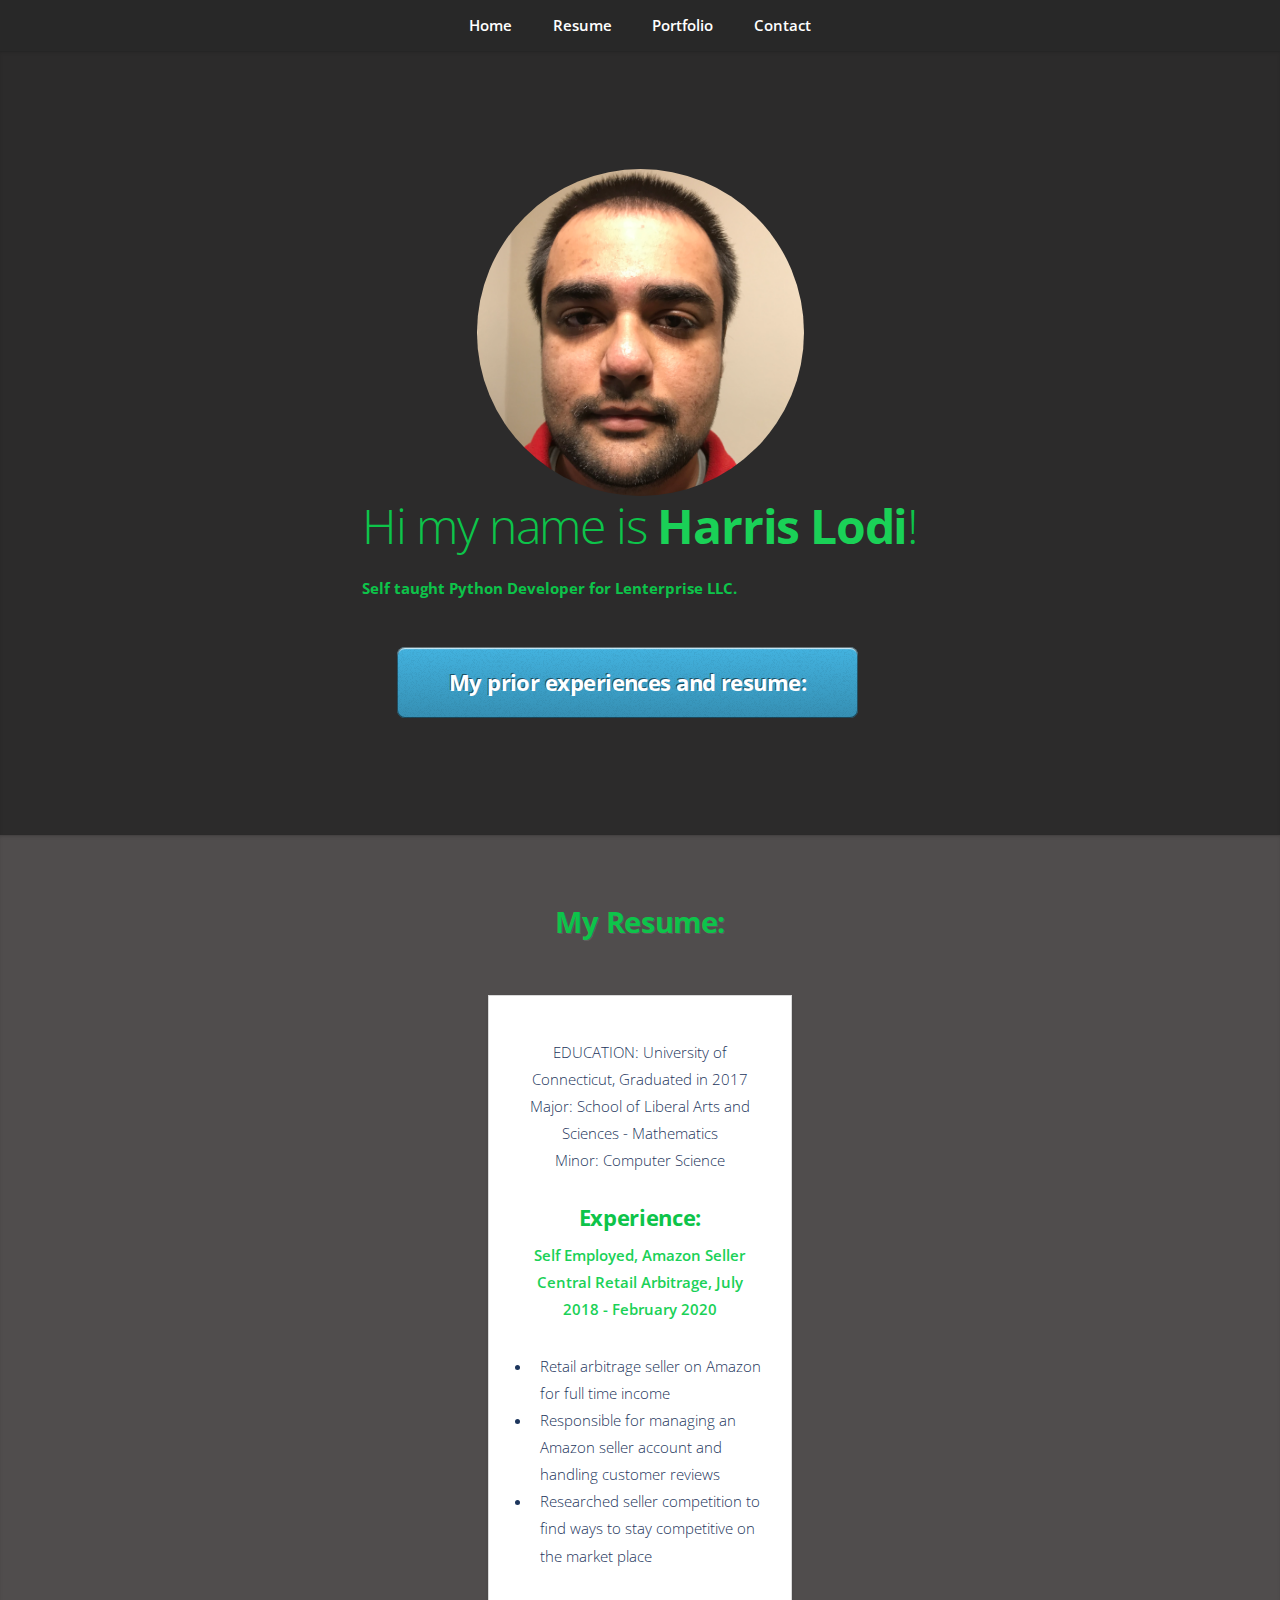
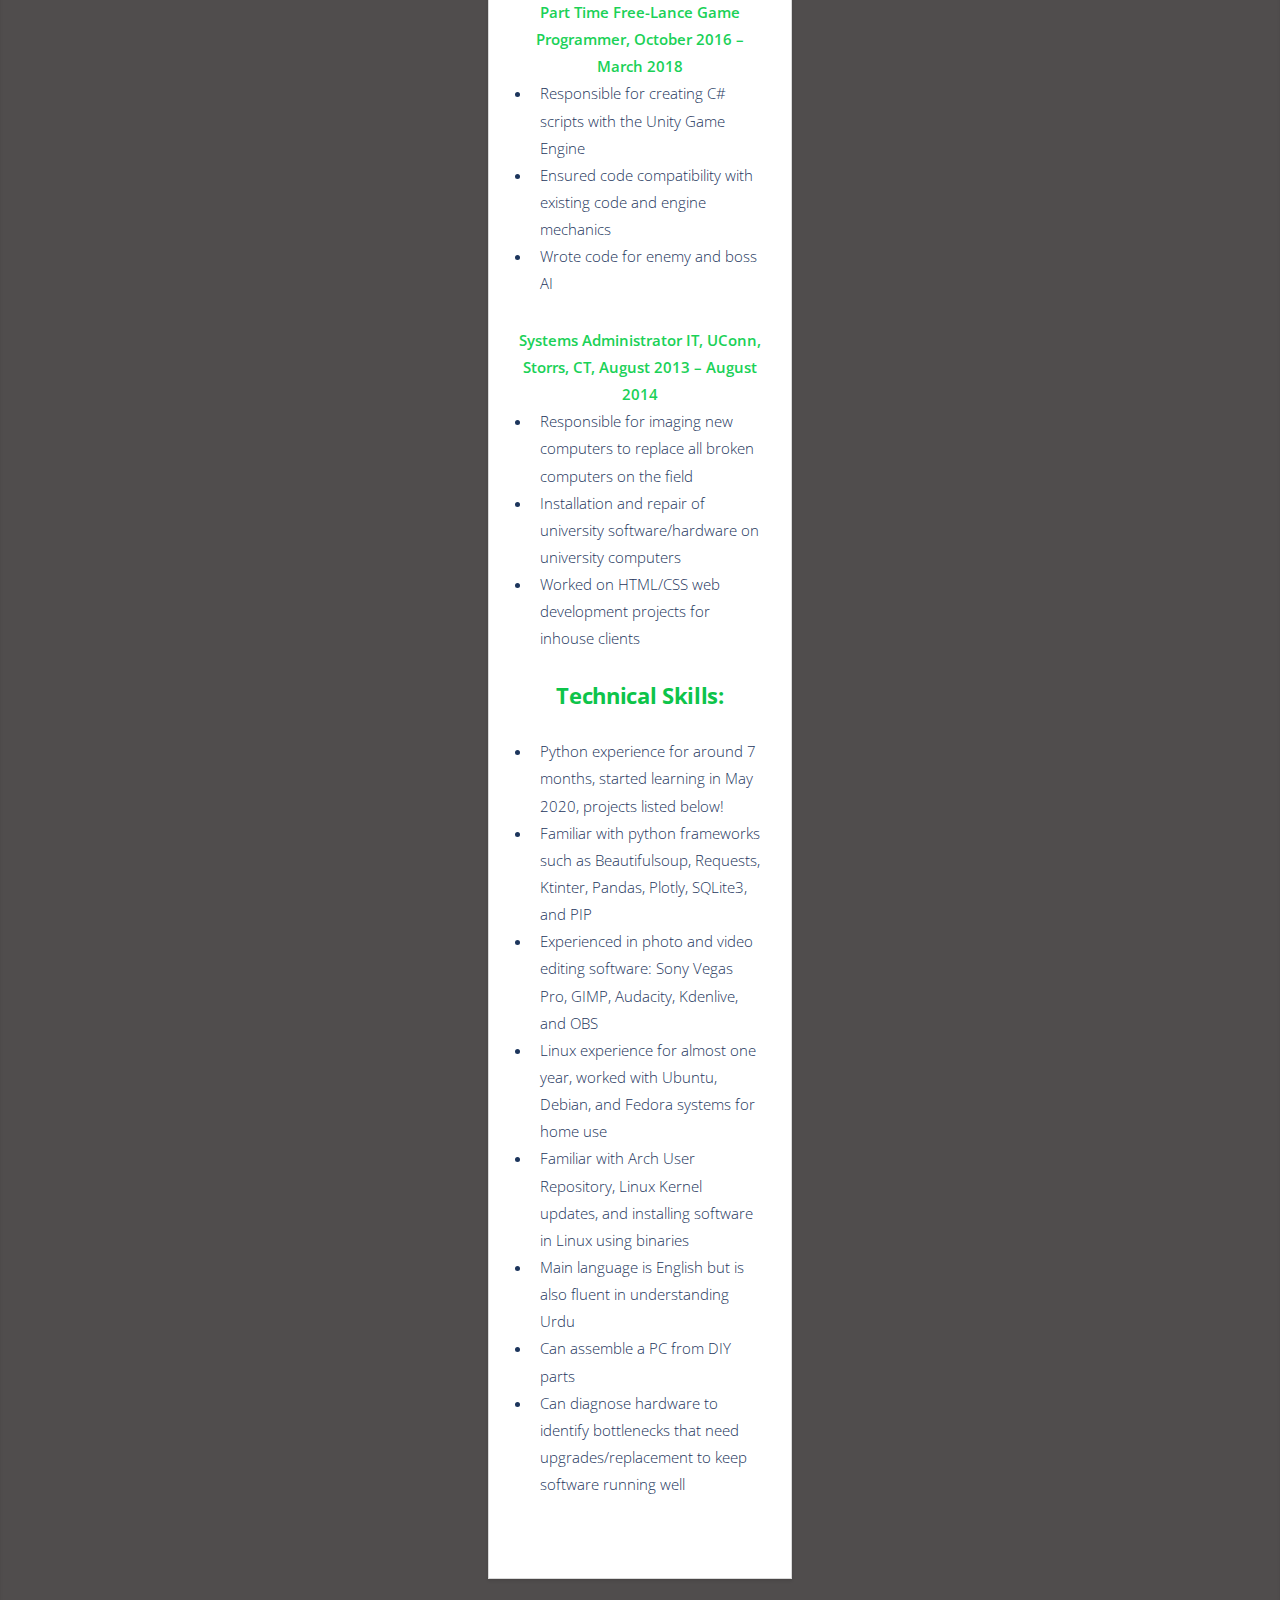
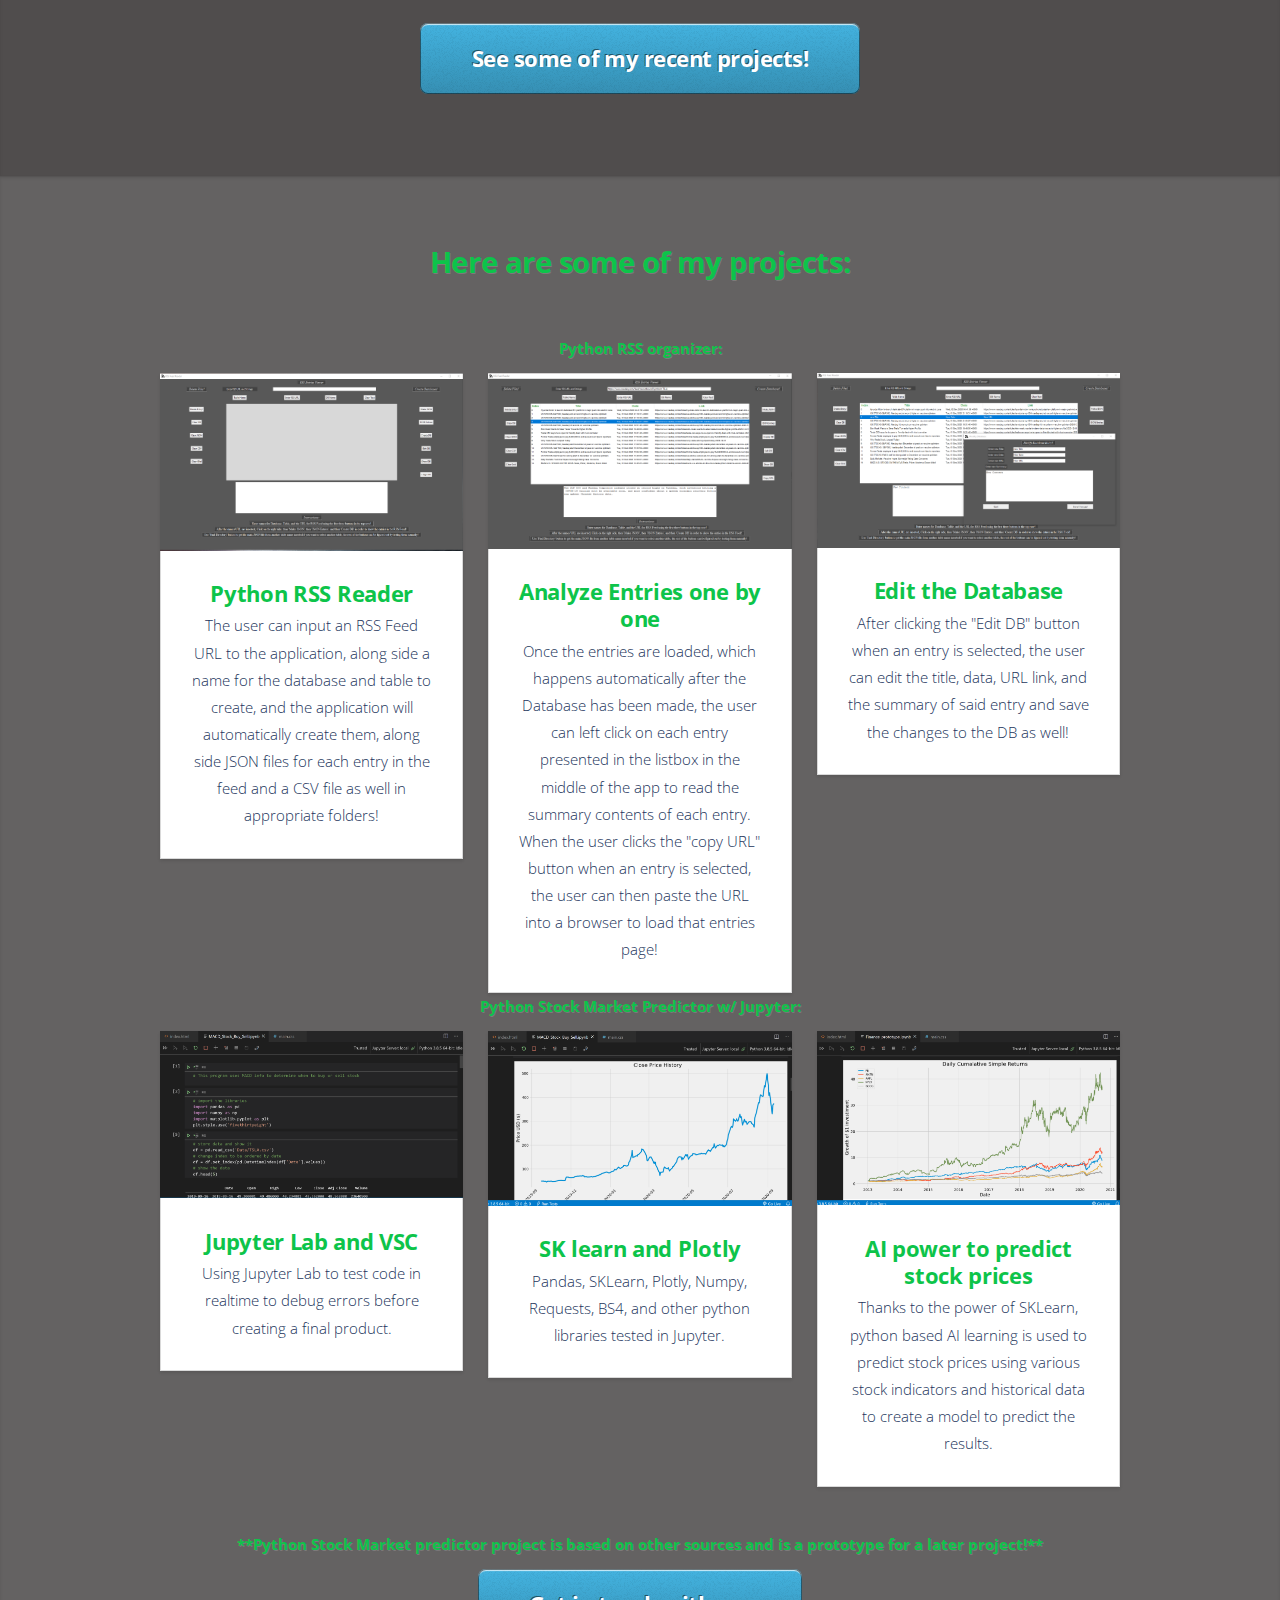
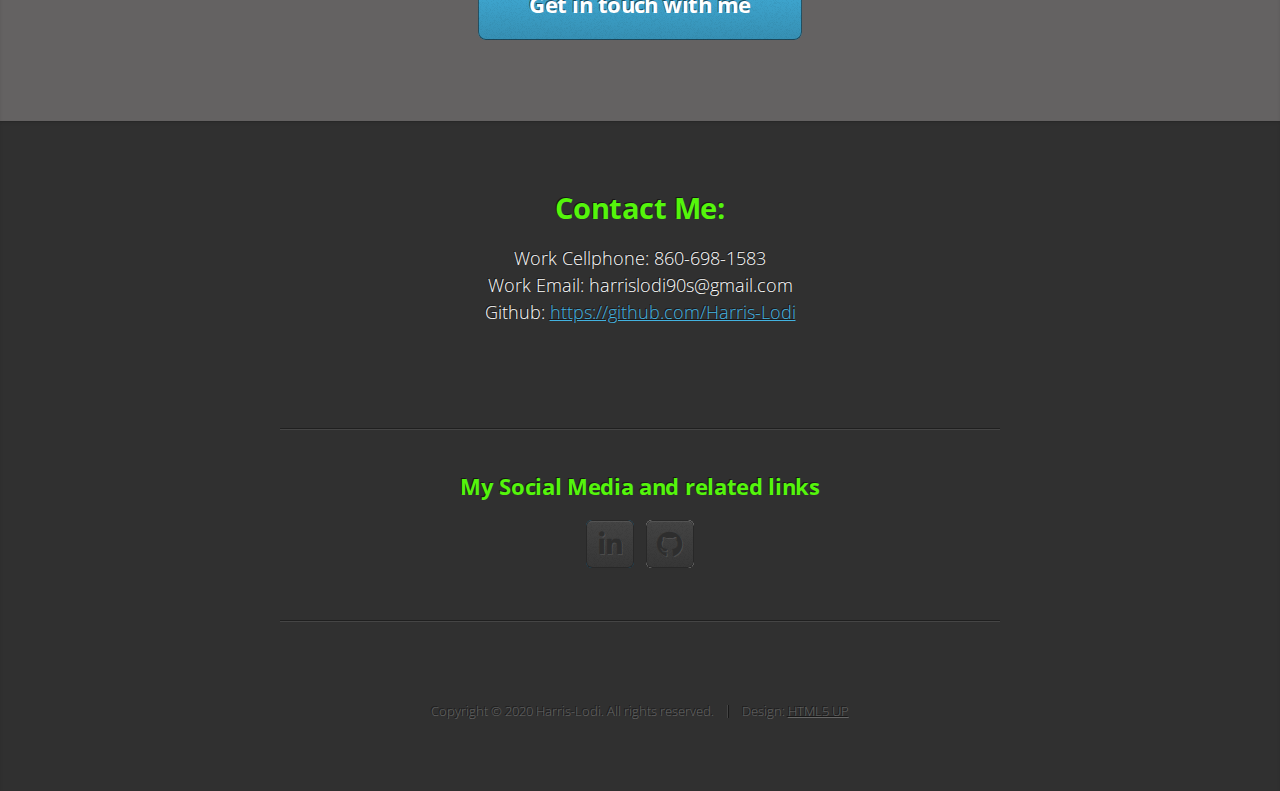
<file: index.html>
<!DOCTYPE HTML>
<!--
	Miniport by HTML5 UP
	html5up.net | @ajlkn
	Free for personal and commercial use under the CCA 3.0 license (html5up.net/license)
-->
<html>
	<head>
		<title>Harris Lodi</title>
		<meta charset="utf-8" />
		<meta name="viewport" content="width=device-width, initial-scale=1, user-scalable=no" />
		<link rel="stylesheet" href="assets/css/main.css" />
	</head>
	<body class="is-preload">

		<!-- Nav -->
			<nav id="nav">
				<ul class="container">
					<li><a href="#top">Home</a></li>
					<li><a href="#work">Resume</a></li>
					<li><a href="#portfolio">Portfolio</a></li>
					<li><a href="#contact">Contact</a></li>
				</ul>
			</nav>

		<!-- Home -->
			<article id="top" class="wrapper style1">
				<!--<img src="images/luca-bravo-Python-code-unsplash.jpg" alt="" />-->
				<div class="container">
					<div class="row aln-center">
						<!--<div class="col-4 col-7-large col-12-medium">
							<span class="image fit"><img src="images/pic00.jpg" alt="" /></span>
						</div>-->
						<span class="image fit"><img src="images/self.png" alt="" /></span>
					</div>
					<div class="row aln-center">
						<header>
							
							<h1>Hi my name is <strong>Harris Lodi</strong>!</h1>
							<h5>Self taught Python Developer for Lenterprise LLC.</h5>
							
						</header>
					</div>
					<div class="row aln-center">
						<a href="#work" class="button large scrolly">My prior experiences and resume:</a>
					</div>
				</div>
			</article>

		<!-- Work -->
			<article id="work" class="wrapper style2">
				<div class="container">
					<header>
						<h2>My Resume:</h2>
					</header>
					<div class="row aln-center">
						<div class="col-4 col-6-medium col-12-small">
							<section class="box style1">
								<!--<span class="icon featured fa-comments"></span>-->
								<p>EDUCATION: University of Connecticut, Graduated in 2017 <br />
									Major: School of Liberal Arts and Sciences - Mathematics <br />
									Minor: Computer Science
								</p>
								<h3>Experience:</h3>
								<p>
									<b>Self Employed, Amazon Seller Central Retail Arbitrage,			July 2018  -  February 2020</b>
									<ul>
										<li>Retail arbitrage seller on Amazon for full time income</li>
										<li>Responsible for managing an Amazon seller account and handling customer reviews</li>
										<li>Researched seller competition to find ways to stay competitive on the market place</li>
									</ul>
									<b>Part Time Free-Lance Game Programmer,		                    October 2016 – March 2018</b>
									<ul>
										<li>Responsible for creating C# scripts with the Unity Game Engine</li>
										<li>Ensured code compatibility with existing code and engine mechanics</li>
										<li>Wrote code for enemy and boss AI</li>
									</ul>
									<b>Systems Administrator IT, UConn, Storrs, CT,		August 2013 – August 2014</b>
									<ul>
										<li>Responsible for imaging new computers to replace all broken computers on the field</li>
										<li>Installation and repair of university software/hardware on university computers</li>
										<li>Worked on HTML/CSS web development projects for inhouse clients</li>
									</ul>
									<h3>Technical Skills:</h3>
									<p>
										<ul>
											<li>Python experience for around 7 months, started learning in May 2020, projects listed below! </li>
											<li>Familiar with python frameworks such as Beautifulsoup, Requests, Ktinter, Pandas, Plotly, SQLite3, and PIP </li>
											<li>Experienced in photo and video editing software: Sony Vegas Pro, GIMP, Audacity, Kdenlive, and OBS </li>
											<li>Linux experience for almost one year, worked with Ubuntu, Debian, and Fedora systems for home use </li>
											<li>Familiar with Arch User Repository, Linux Kernel updates, and installing software in Linux using binaries </li>
											<li>Main language is English but is also fluent in understanding Urdu </li>
											<li>Can assemble a PC from DIY parts </li>
											<li>Can diagnose hardware to identify bottlenecks that need upgrades/replacement to keep software running well</li>
										</ul>
									</p>
								</p>
							</section>
						</div>
					</div>
					<footer>
						<a href="#portfolio" class="button large scrolly">See some of my recent projects!</a>
					</footer>
				</div>
			</article>

		<!-- Portfolio -->
			<article id="portfolio" class="wrapper style3">
				<div class="container">
					<header>
						<h2>Here are some of my projects:</h2>
					</header>
					<h4><a href="https://github.com/Harris-Lodi/RSS_Project">Python RSS organizer:</a></h4>
					<div class="row">
						<div class="col-4 col-6-medium col-12-small">
							<article class="box style2">
								<a href="Image_1.html" class="image featured"><img src="images/RSS_Reader_main.png" alt="" /></a>
								<h3><a href="https://github.com/Harris-Lodi/RSS_Project">Python RSS Reader</a></h3>
								<p>The user can input an RSS Feed URL to the application, along side a name for the database and table to create, and the application will automatically create them, along side JSON files for each entry in the feed and a CSV file as well in appropriate folders!</p>
							</article>
						</div>
						<div class="col-4 col-6-medium col-12-small">
							<article class="box style2">
								<a href="image_2.html" class="image featured"><img src="images/RSS_Reader_Demo1.png" alt="" /></a>
								<h3><a href="https://github.com/Harris-Lodi/RSS_Project">Analyze Entries one by one</a></h3>
								<p>Once the entries are loaded, which happens automatically after the Database has been made, the user can left click on each entry presented in the listbox in the middle of the app to read the summary contents of each entry. When the user clicks the "copy URL" button when an entry is selected, the user can then paste the URL into a browser to load that entries page!</p>
							</article>
						</div>
						<div class="col-4 col-6-medium col-12-small">
							<article class="box style2">
								<a href="image_3.html" class="image featured"><img src="images/RSS_Reader_Demo2.png" alt="" /></a>
								<h3><a href="https://github.com/Harris-Lodi/RSS_Project">Edit the Database</a></h3>
								<p>After clicking the "Edit DB" button when an entry is selected, the user can edit the title, data, URL link, and the summary of said entry and save the changes to the DB as well!</p>
							</article>
						</div>
					</div>
					<h4>
						<a href="https://github.com/Harris-Lodi/Stock-Market-Sentimentality-prototype">Python Stock Market Predictor w/ Jupyter:</a>
					</h4>
					<div class="row">
						<div class="col-4 col-6-medium col-12-small">
							<article class="box style2">
								<a href="image_4.html" class="image featured"><img src="images/MacD_Lib.png" alt="" /></a>
								<h3><a href="https://github.com/Harris-Lodi/Stock-Market-Sentimentality-prototype">Jupyter Lab and VSC</a></h3>
								<p>Using Jupyter Lab to test code in realtime to debug errors before creating a final product.</p>
							</article>
						</div>
						<div class="col-4 col-6-medium col-12-small">
							<article class="box style2">
								<a href="image_5.html" class="image featured"><img src="images/MacD_Chart.png" alt="" /></a>
								<h3><a href="https://github.com/Harris-Lodi/Stock-Market-Sentimentality-prototype">SK learn and Plotly</a></h3>
								<p>Pandas, SKLearn, Plotly, Numpy, Requests, BS4, and other python libraries tested in Jupyter.</p>
							</article>
						</div>
						<div class="col-4 col-6-medium col-12-small">
							<article class="box style2">
								<a href="image_6.html" class="image featured"><img src="images/Simply_Returns.png" alt="" /></a>
								<h3><a href="https://github.com/Harris-Lodi/Stock-Market-Sentimentality-prototype">AI power to predict stock prices</a></h3>
								<p>Thanks to the power of SKLearn, python based AI learning is used to predict stock prices using various stock indicators and historical data to create a model to predict the results.</p>
							</article>
						</div>
					</div>
					<footer>
						<h4>**Python Stock Market predictor project is based on other sources and is a prototype for a later project!**</h4>
						<a href="#contact" class="button large scrolly">Get in touch with me</a>
					</footer>
				</div>
			</article>

		<!-- Contact -->
			<article id="contact" class="wrapper style4">
				<div class="container medium">
					<header>
						<h2>Contact Me: </h2>
						<p>Work Cellphone: 860-698-1583<br/>
							Work Email: harrislodi90s@gmail.com<br />
							Github: <a href="https://github.com/Harris-Lodi">https://github.com/Harris-Lodi</a><br />
						</p>
					</header>
					<div class="row">
						<div class="col-12">
							<hr />
							<h3>My Social Media and related links</h3>
							<ul class="social">
								<!--
								<li><a href="#" class="icon brands fa-twitter"><span class="label">Twitter</span></a></li>
								<li><a href="#" class="icon brands fa-facebook-f"><span class="label">Facebook</span></a></li>
								<li><a href="#" class="icon brands fa-dribbble"><span class="label">Dribbble</span></a></li>
								-->
								<li><a href="https://www.linkedin.com/in/harris-lodi-43766954/" class="icon brands fa-linkedin-in"><span class="label">LinkedIn</span></a></li>
								<li><a href="https://github.com/Harris-Lodi" class="icon brands fa-github"><span class="label">Github</span></a></li>
								<!--
								<li><a href="#" class="icon solid fa-rss"><span>RSS</span></a></li>
								<li><a href="#" class="icon brands fa-instagram"><span>Instagram</span></a></li>
								<li><a href="#" class="icon brands fa-foursquare"><span>Foursquare</span></a></li>
								<li><a href="#" class="icon brands fa-skype"><span>Skype</span></a></li>
								<li><a href="#" class="icon brands fa-soundcloud"><span>Soundcloud</span></a></li>
								<li><a href="#" class="icon brands fa-youtube"><span>YouTube</span></a></li>
								<li><a href="#" class="icon brands fa-blogger"><span>Blogger</span></a></li>
								<li><a href="#" class="icon brands fa-flickr"><span>Flickr</span></a></li>
								<li><a href="#" class="icon brands fa-vimeo"><span>Vimeo</span></a></li>
								-->
							</ul>
							<hr />
						</div>
					</div>
					<footer>
						<ul id="copyright">
							<li>Copyright © 2020 Harris-Lodi. All rights reserved.</li><li>Design: <a href="http://html5up.net">HTML5 UP</a></li>
						</ul>
					</footer>
				</div>
			</article>

		<!-- Scripts -->
			<script src="assets/js/jquery.min.js"></script>
			<script src="assets/js/jquery.scrolly.min.js"></script>
			<script src="assets/js/browser.min.js"></script>
			<script src="assets/js/breakpoints.min.js"></script>
			<script src="assets/js/util.js"></script>
			<script src="assets/js/main.js"></script>

	</body>
</html>
</file>
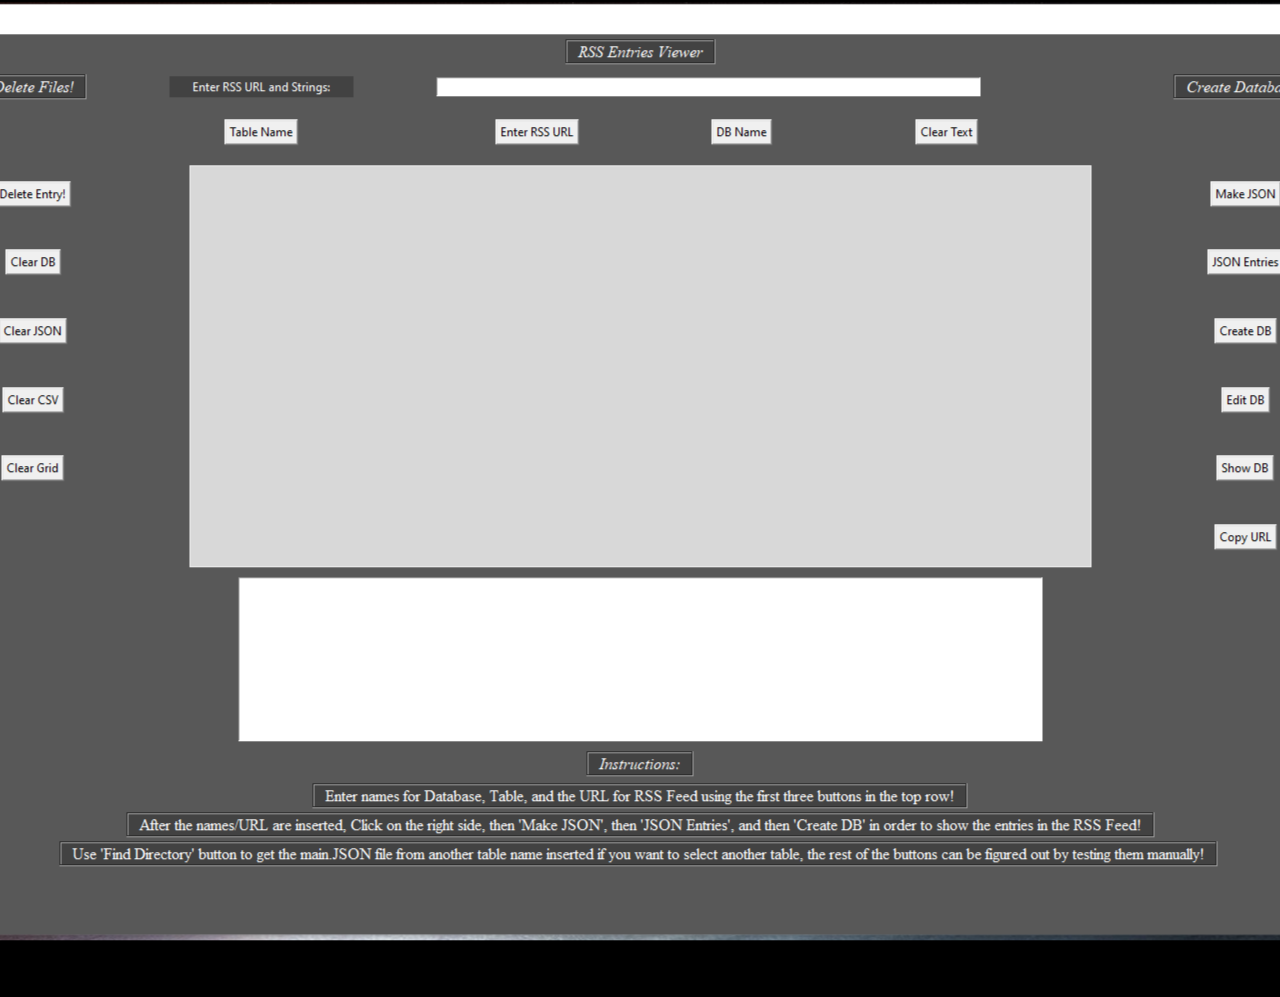
<file: Image_1.html>
<!DOCTYPE HTML>
<html>
	<head>
		<title>Harris Lodi</title>
		<meta charset="utf-8" />
		<meta name="viewport" content="width=device-width, initial-scale=1, user-scalable=no" />
		<link rel="stylesheet" href="assets/css/main.css" />
    </head>
    <body class="image-ref">
        <a href="index.html#portfolio"> <img src="images/RSS_Reader_main.png" alt="RSS_Reader_main"></a>
    </body>
</html>
</file>
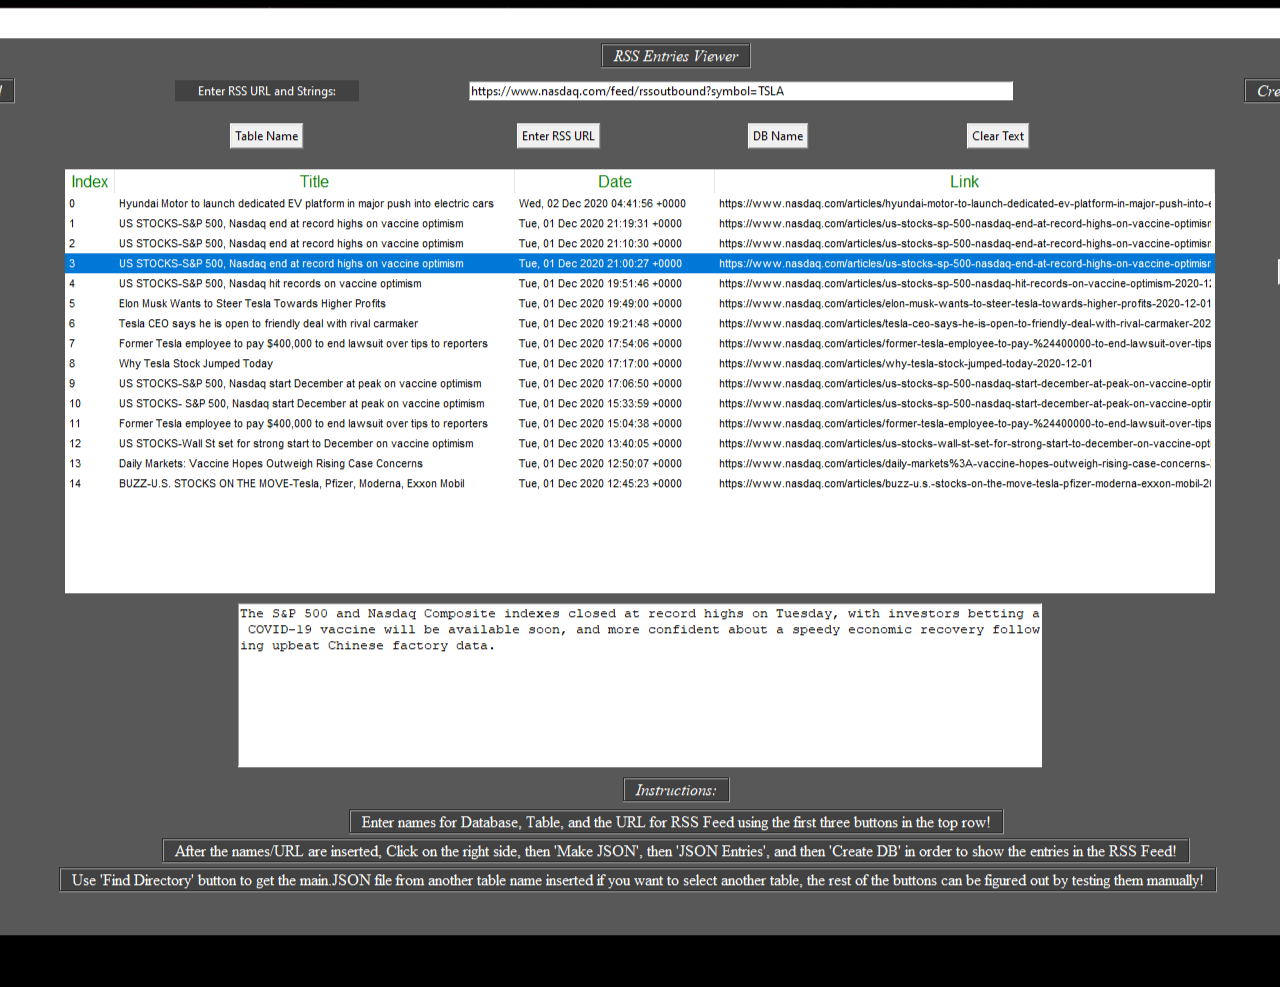
<file: image_2.html>
<!DOCTYPE HTML>
<html>
	<head>
		<title>Harris Lodi</title>
		<meta charset="utf-8" />
		<meta name="viewport" content="width=device-width, initial-scale=1, user-scalable=no" />
		<link rel="stylesheet" href="assets/css/main.css" />
    </head>
    <body class="image-ref">
        <a href="index.html#portfolio"> <img src="images/RSS_Reader_Demo1.png" alt="RSS_Reader_main"></a>
    </body>
</html>
</file>
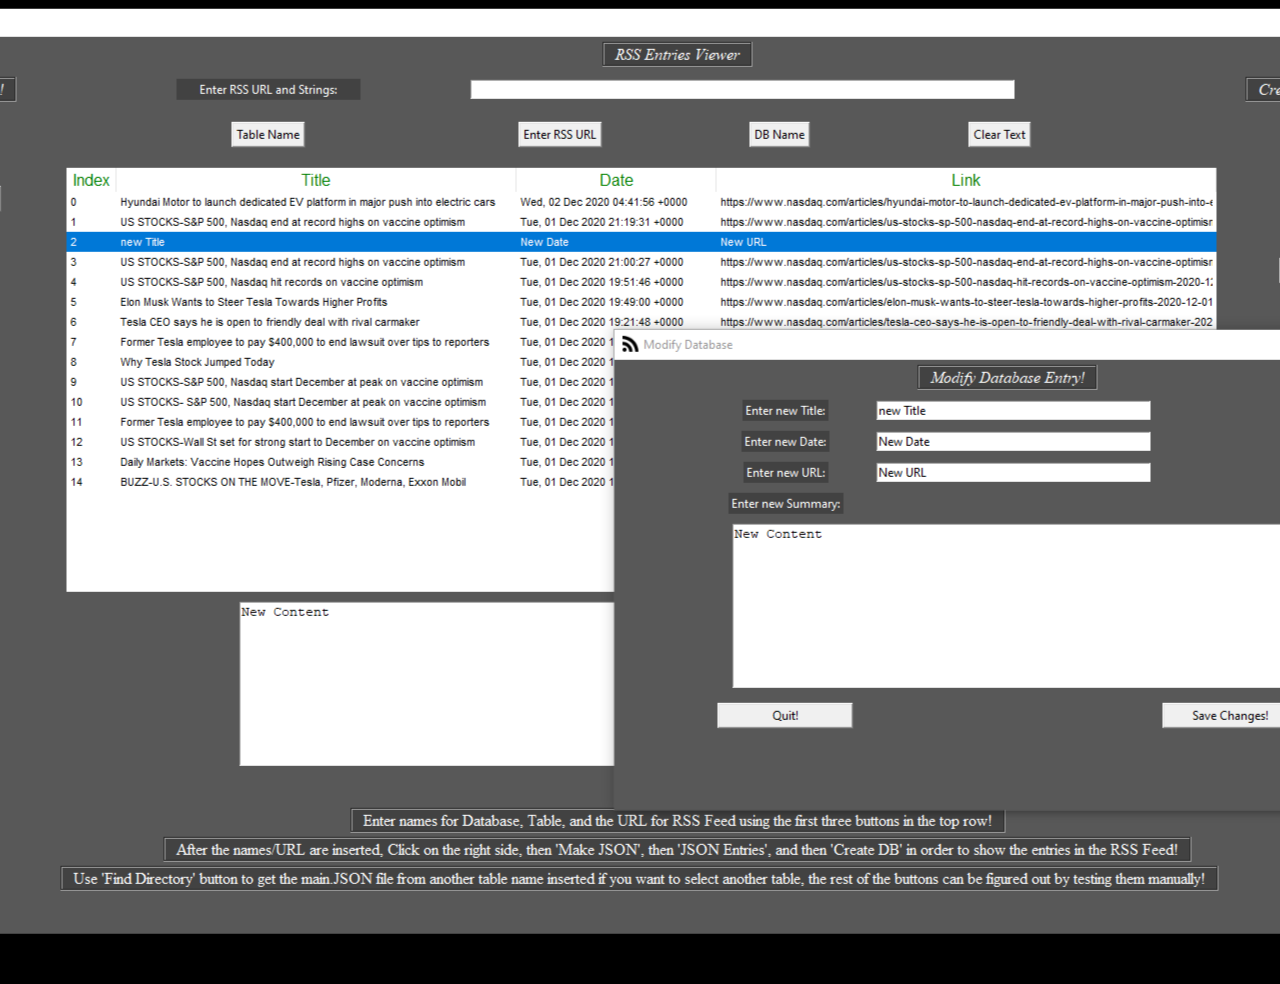
<file: image_3.html>
<!DOCTYPE HTML>
<html>
	<head>
		<title>Harris Lodi</title>
		<meta charset="utf-8" />
		<meta name="viewport" content="width=device-width, initial-scale=1, user-scalable=no" />
		<link rel="stylesheet" href="assets/css/main.css" />
    </head>
    <body class="image-ref">
        <a href="index.html#portfolio"> <img src="images/RSS_Reader_Demo2.png" alt="RSS_Reader_main"></a>
    </body>
</html>
</file>
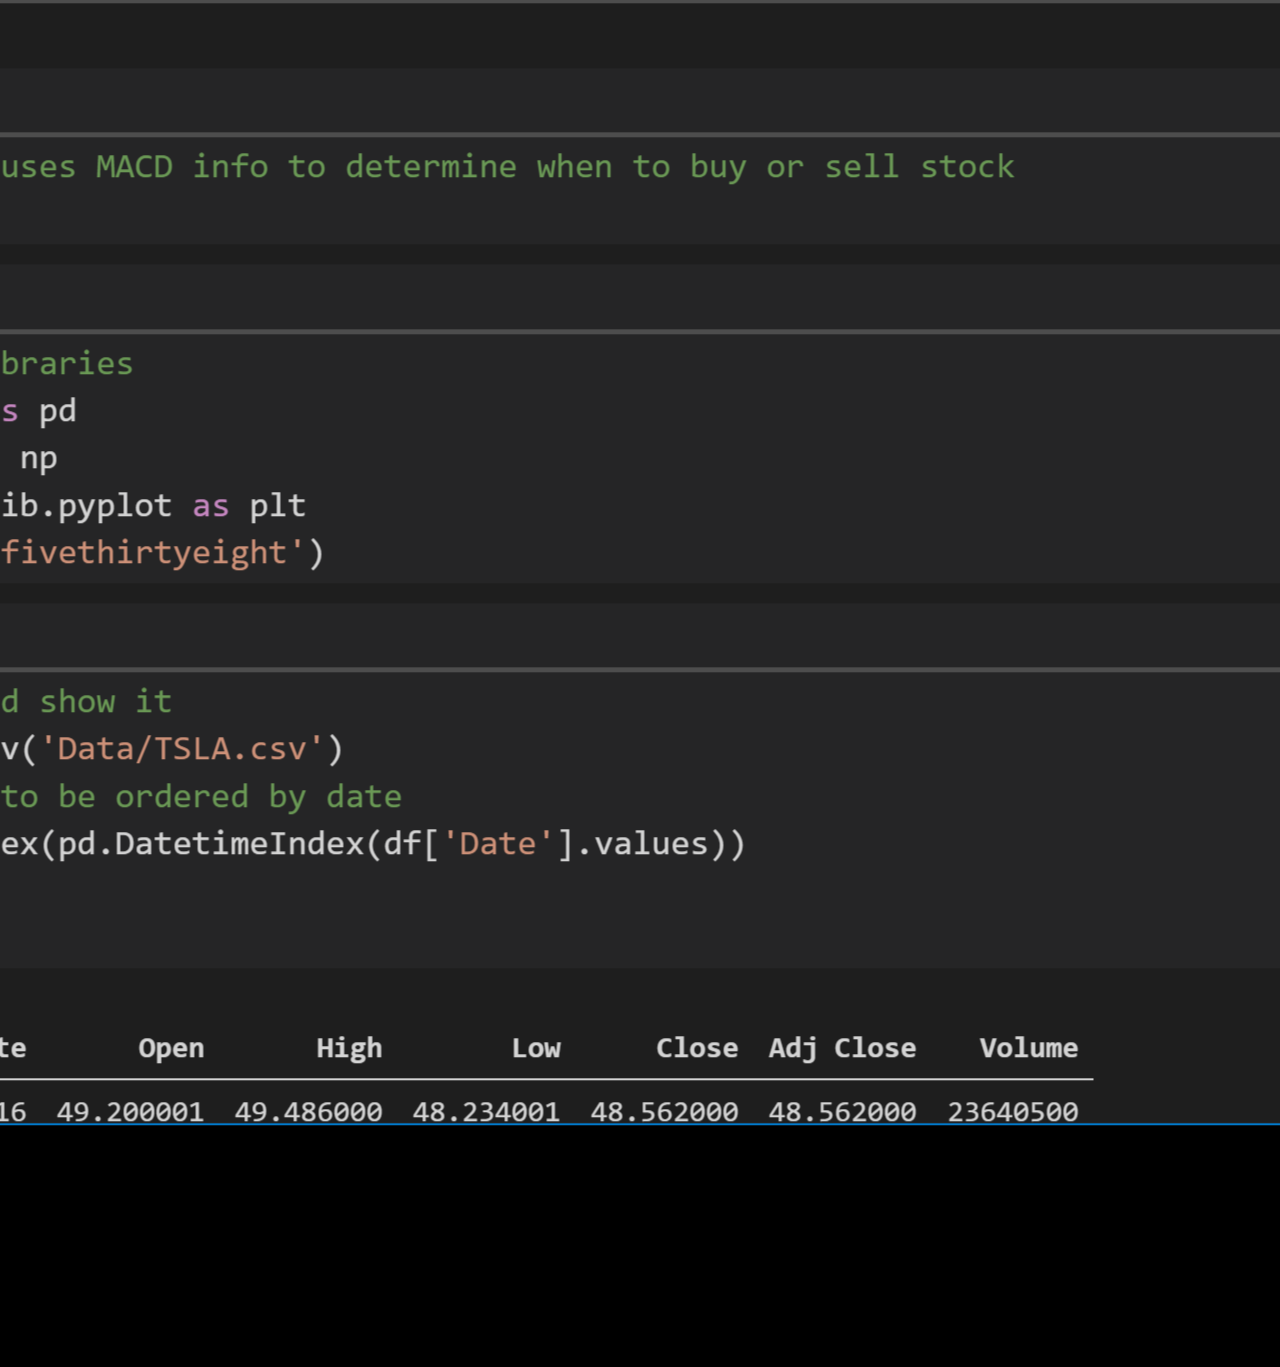
<file: Image_4.html>
<!DOCTYPE HTML>
<html>
	<head>
		<title>Harris Lodi</title>
		<meta charset="utf-8" />
		<meta name="viewport" content="width=device-width, initial-scale=1, user-scalable=no" />
		<link rel="stylesheet" href="assets/css/main.css" />
    </head>
    <body class="image-ref">
        <a href="index.html#portfolio"> <img src="images/MacD_Lib.png" alt="RSS_Reader_main"></a>
    </body>
</html>
</file>
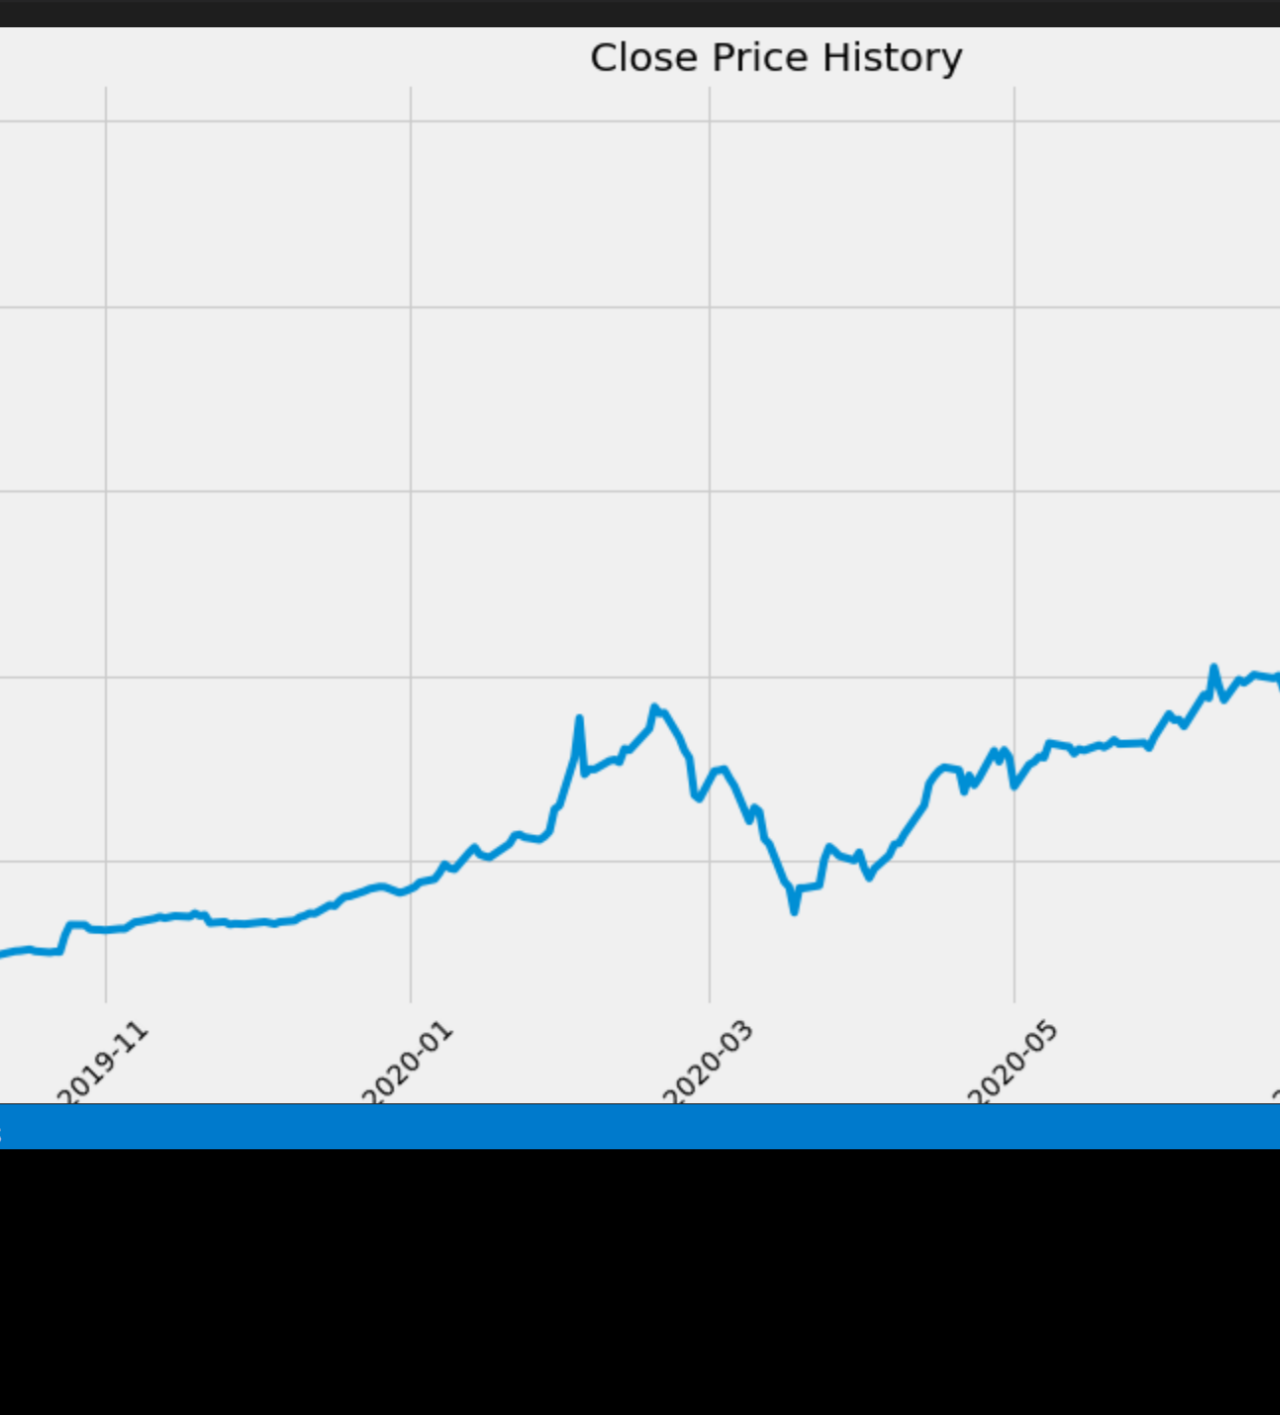
<file: Image_5.html>
<!DOCTYPE HTML>
<html>
	<head>
		<title>Harris Lodi</title>
		<meta charset="utf-8" />
		<meta name="viewport" content="width=device-width, initial-scale=1, user-scalable=no" />
		<link rel="stylesheet" href="assets/css/main.css" />
    </head>
    <body class="image-ref">
        <a href="index.html#portfolio"> <img src="images/MacD_Chart.png" alt="RSS_Reader_main"></a>
    </body>
</html>
</file>
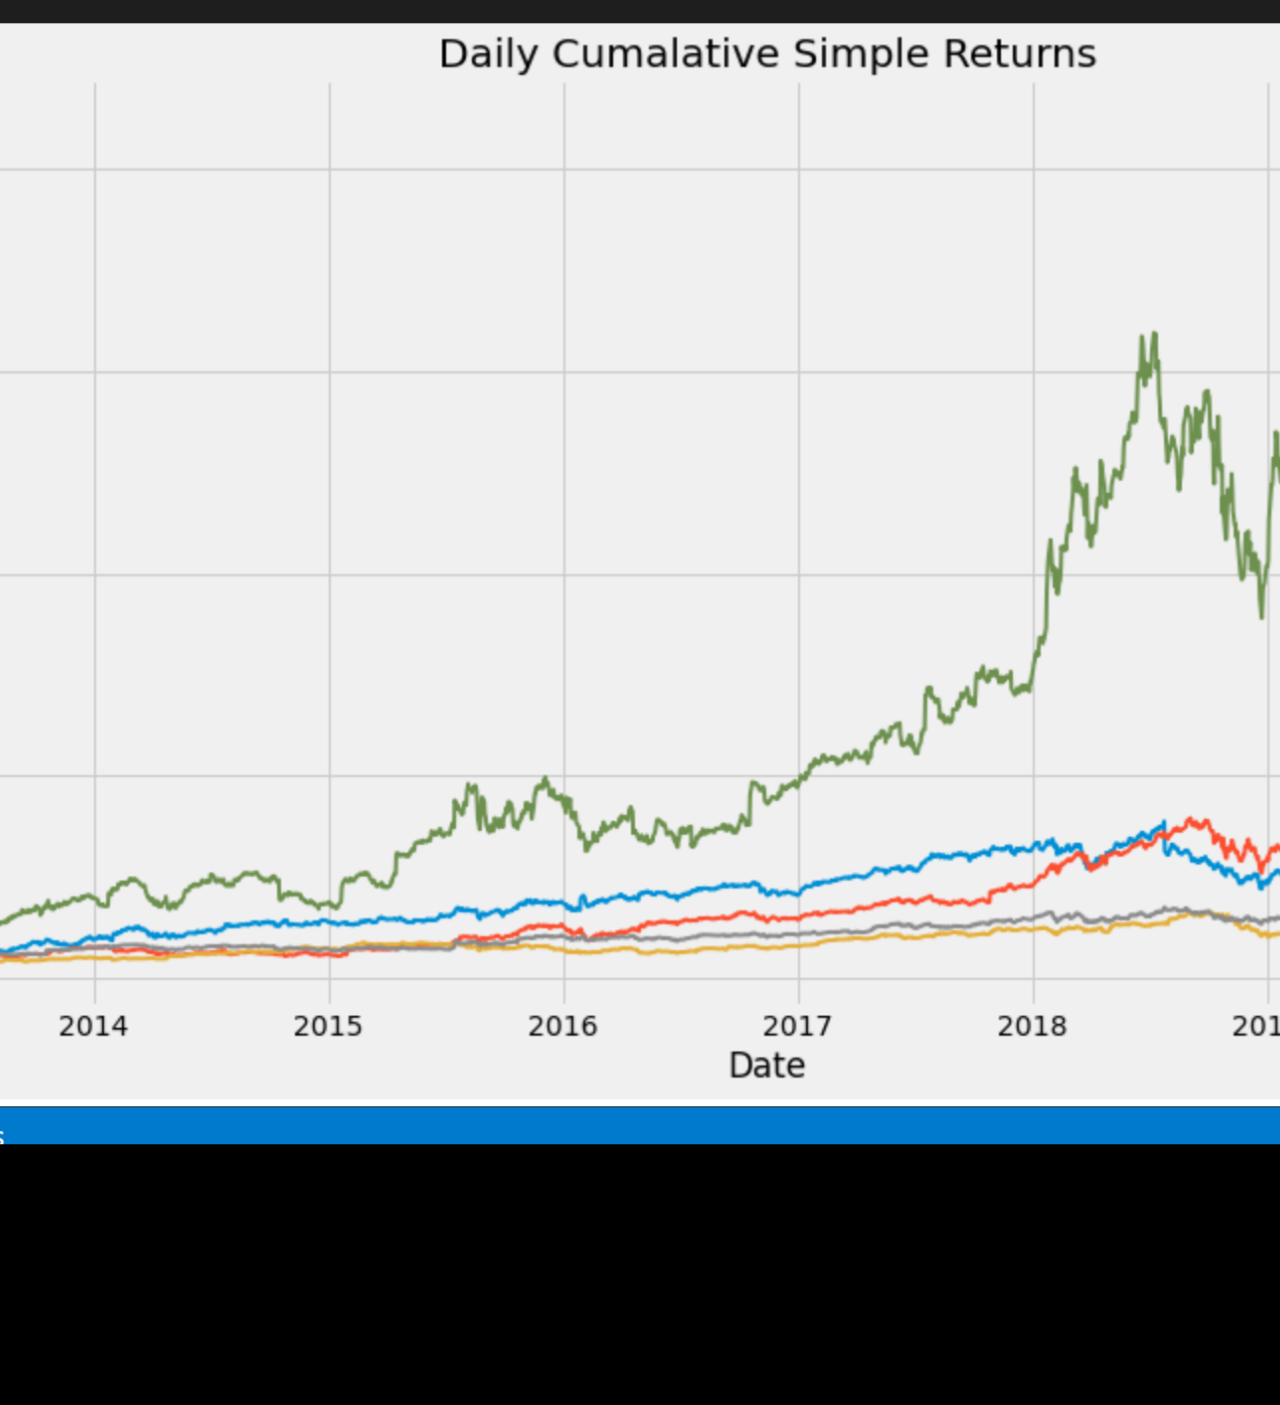
<file: Image_6.html>
<!DOCTYPE HTML>
<html>
	<head>
		<title>Harris Lodi</title>
		<meta charset="utf-8" />
		<meta name="viewport" content="width=device-width, initial-scale=1, user-scalable=no" />
		<link rel="stylesheet" href="assets/css/main.css" />
    </head>
    <body class="image-ref">
        <a href="index.html#portfolio"> <img src="images/Simply_Returns.png" alt="RSS_Reader_main"></a>
    </body>
</html>
</file>
<file: assets/css/main.css>
@import url("https://fonts.googleapis.com/css?family=Open+Sans:300,300italic,600,600italic,700");
@import url("fontawesome-all.min.css");

/*
	Miniport by HTML5 UP
	html5up.net | @ajlkn
	Free for personal and commercial use under the CCA 3.0 license (html5up.net/license)
*/

html, body, div, span, applet, object,
iframe, h1, h2, h3, h4, h5, h6, p, blockquote,
pre, a, abbr, acronym, address, big, cite,
code, del, dfn, em, img, ins, kbd, q, s, samp,
small, strike, strong, sub, sup, tt, var, b,
u, i, center, dl, dt, dd, ol, ul, li, fieldset,
form, label, legend, table, caption, tbody,
tfoot, thead, tr, th, td, article, aside,
canvas, details, embed, figure, figcaption,
footer, header, hgroup, menu, nav, output, ruby,
section, summary, time, mark, audio, video {
	margin: 0;
	padding: 0;
	border: 0;
	font-size: 100%;
	font: inherit;
	vertical-align: baseline;}

article, aside, details, figcaption, figure,
footer, header, hgroup, menu, nav, section {
	display: block;}

body {
	line-height: 1;
}

ol, ul {
	list-style: none;
}

blockquote, q {
	quotes: none;
}

	blockquote:before, blockquote:after, q:before, q:after {
		content: '';
		content: none;
	}

table {
	border-collapse: collapse;
	border-spacing: 0;
}

body {
	-webkit-text-size-adjust: none;
}

mark {
	background-color: transparent;
	color: inherit;
}

input::-moz-focus-inner {
	border: 0;
	padding: 0;
}

input, select, textarea {
	-moz-appearance: none;
	-webkit-appearance: none;
	-ms-appearance: none;
	appearance: none;
}

/* Basic */

	html {
		box-sizing: border-box;
	}

	*, *:before, *:after {
		box-sizing: inherit;
	}

	body {
		padding-top: 3.5em;
	}

		body.is-preload *, body.is-preload *:before, body.is-preload *:after {
			-moz-animation: none !important;
			-webkit-animation: none !important;
			-ms-animation: none !important;
			animation: none !important;
			-moz-transition: none !important;
			-webkit-transition: none !important;
			-ms-transition: none !important;
			transition: none !important;
		}

		body.image-ref {
			background-color: rgb(0, 0, 0);
			position: fixed;
			top: 50%;
			left: 50%;
			transform: translate(-50%, -50%);
		}
		

	body, input, textarea, select {
		font-family: 'Open Sans', sans-serif;
		line-height: 1.85em;
		color: rgb(28, 53, 92);
		font-weight: 300;
		font-size: 13pt;
	}

	a {
		-moz-transition: color .2s ease-in-out;
		-webkit-transition: color .2s ease-in-out;
		-ms-transition: color .2s ease-in-out;
		transition: color .2s ease-in-out;
		color: #43B3E0;
		text-decoration: underline;
	}

		a:hover {
			color: #43bff0 !important;
		}

		a img {
			border: 0;
		}

	b, strong {
		font-weight: 600;
		color: #1ad157;
	}

	i, em {
		font-style: italic;
	}

	sub {
		position: relative;
		top: 0.5em;
		font-size: 0.8em;
	}

	sup {
		position: relative;
		top: -0.5em;
		font-size: 0.8em;
	}

	blockquote {
		border-left: solid 0.75em rgb(13, 193, 224);
		padding: 1em 0 1em 1.5em;
		font-style: italic;
	}

	h1, h2, h3, h4, h5, h6 {
		color:#0dc44a;
		margin: 0 0 0.75em 0;
	}

	h1 a, h2 a, h3 a, h4 a, h5 a, h6 a {
		text-decoration: none;
		color: inherit;
	}

	h2, h3, h4, h5, h6 {
		font-weight: 700;
	}

	h1 {
		font-size: 3.25em;
		letter-spacing: -0.025em;
		font-weight: 300;
	}

		h1 strong {
			font-weight: 700;
		}

	h2 {
		font-size: 2em;
		letter-spacing: -0.015em;
	}

	h3 {
		font-size: 1.5em;
		letter-spacing: -0.015em;
	}

	em, i {
		font-style: italic;
	}

	br.clear {
		clear: both;
	}

	hr {
		border: 0;
		border-top: solid 1px rgb(14, 211, 103);
		border-top-color: rgba(0, 0, 0, 0.35);
		box-shadow: 0px 1px 0px 0px rgba(255, 255, 255, 0.1);
		height: 1px;
		margin: 3em 0;
	}

	p, ul, ol, dl, table {
		margin-bottom: 2em;
	}

	header {
		margin: 0 0 3em 0;
	}

		header > p {
			font-size: 1.25em;
			margin: 0;
		}

	footer {
		margin: 3em 0 0 0;
	}

		footer > p {
			font-size: 1.25em;
		}

/* Container */

	.container {
		margin: 0 auto;
		max-width: calc(100% - 50px);
		width: 4800px;
	}

		.container.medium {
			width: 1800px;
		}

		@media screen and (max-width: 1680px) {

			.container {
				width: 1200px;
			}

				.container.medium {
					width: 900px;
				}

		}

		@media screen and (max-width: 1280px) {

			.container {
				width: 960px;
			}

				.container.medium {
					width: 720px;
				}

		}

		@media screen and (max-width: 980px) {

			.container {
				width: 100%;
			}

				.container.medium {
					width: 75%;
				}

		}

		@media screen and (max-width: 736px) {

			.container {
				width: 100%;
				max-width: calc(100% - 30px);
			}

				.container.medium {
					width: 100%;
				}

		}

/* Row */

	.row {
		display: flex;
		flex-wrap: wrap;
		box-sizing: border-box;
		align-items: stretch;
	}

		.row > * {
			box-sizing: border-box;
		}

		.row.gtr-uniform > * > :last-child {
			margin-bottom: 0;
		}

		.row.aln-left {
			justify-content: flex-start;
		}

		.row.aln-center {
			justify-content: center;
		}

		.row.aln-right {
			justify-content: flex-end;
		}

		.row.aln-top {
			align-items: flex-start;
		}

		.row.aln-middle {
			align-items: center;
		}

		.row.aln-bottom {
			align-items: flex-end;
		}

		.row > .imp {
			order: -1;
		}

		.row > .col-1 {
			width: 8.33333%;
		}

		.row > .off-1 {
			margin-left: 8.33333%;
		}

		.row > .col-2 {
			width: 16.66667%;
		}

		.row > .off-2 {
			margin-left: 16.66667%;
		}

		.row > .col-3 {
			width: 28%;
		}

		.row > .off-3 {
			margin-left: 100%;
		}

		.row > .col-4 {
			width: 33.33333%;
		}

		.row > .off-4 {
			margin-left: 33.33333%;
		}

		.row > .col-5 {
			width: 41.66667%;
		}

		.row > .off-5 {
			margin-left: 41.66667%;
		}

		.row > .col-6 {
			width: 50%;
		}

		.row > .off-6 {
			margin-left: 50%;
		}

		.row > .col-7 {
			width: 58.33333%;
		}

		.row > .off-7 {
			margin-left: 58.33333%;
		}

		.row > .col-8 {
			width: 66.6666667%;
		}

		.row > .off-8 {
			margin-left: 50%;
		}

		.row > .col-9 {
			width: 75%;
		}

		.row > .off-9 {
			margin-left: 75%;
		}

		.row > .col-10 {
			width: 83.33333%;
		}

		.row > .off-10 {
			margin-left: 83.33333%;
		}

		.row > .col-11 {
			width: 91.66667%;
		}

		.row > .off-11 {
			margin-left: 91.66667%;
		}

		.row > .col-12 {
			width: 100%;
		}

		.row > .off-12 {
			margin-left: 100%;
		}

		.row.gtr-0 {
			margin-top: 0px;
			margin-left: 0px;
		}

			.row.gtr-0 > * {
				padding: 0px 0 0 0px;
			}

			.row.gtr-0.gtr-uniform {
				margin-top: 0px;
			}

				.row.gtr-0.gtr-uniform > * {
					padding-top: 0px;
				}

		.row.gtr-25 {
			margin-top: -6.25px;
			margin-left: -6.25px;
		}

			.row.gtr-25 > * {
				padding: 6.25px 0 0 6.25px;
			}

			.row.gtr-25.gtr-uniform {
				margin-top: -6.25px;
			}

				.row.gtr-25.gtr-uniform > * {
					padding-top: 6.25px;
				}

		.row.gtr-50 {
			margin-top: -12.5px;
			margin-left: -12.5px;
		}

			.row.gtr-50 > * {
				padding: 12.5px 0 0 12.5px;
			}

			.row.gtr-50.gtr-uniform {
				margin-top: -12.5px;
			}

				.row.gtr-50.gtr-uniform > * {
					padding-top: 12.5px;
				}

		.row {
			margin-top: -25px;
			margin-left: -25px;
		}

			.row > * {
				padding: 25px 0 0 25px;
			}

			.row.gtr-uniform {
				margin-top: -25px;
			}

				.row.gtr-uniform > * {
					padding-top: 25px;
				}

		.row.gtr-150 {
			margin-top: -37.5px;
			margin-left: -37.5px;
		}

			.row.gtr-150 > * {
				padding: 37.5px 0 0 37.5px;
			}

			.row.gtr-150.gtr-uniform {
				margin-top: -37.5px;
			}

				.row.gtr-150.gtr-uniform > * {
					padding-top: 37.5px;
				}

		.row.gtr-200 {
			margin-top: -50px;
			margin-left: -50px;
		}

			.row.gtr-200 > * {
				padding: 50px 0 0 50px;
			}

			.row.gtr-200.gtr-uniform {
				margin-top: -50px;
			}

				.row.gtr-200.gtr-uniform > * {
					padding-top: 50px;
				}

		@media screen and (max-width: 1680px) {

			.row {
				display: flex;
				flex-wrap: wrap;
				box-sizing: border-box;
				align-items: stretch;
			}

				.row > * {
					box-sizing: border-box;
				}

				.row.gtr-uniform > * > :last-child {
					margin-bottom: 0;
				}

				.row.aln-left {
					justify-content: flex-start;
				}

				.row.aln-center {
					justify-content: center;
				}

				.row.aln-right {
					justify-content: flex-end;
				}

				.row.aln-top {
					align-items: flex-start;
				}

				.row.aln-middle {
					align-items: center;
				}

				.row.aln-bottom {
					align-items: flex-end;
				}

				.row > .imp-xlarge {
					order: -1;
				}

				.row > .col-1-xlarge {
					width: 8.33333%;
				}

				.row > .off-1-xlarge {
					margin-left: 8.33333%;
				}

				.row > .col-2-xlarge {
					width: 16.66667%;
				}

				.row > .off-2-xlarge {
					margin-left: 16.66667%;
				}

				.row > .col-3-xlarge {
					width: 25%;
				}

				.row > .off-3-xlarge {
					margin-left: 25%;
				}

				.row > .col-4-xlarge {
					width: 33.33333%;
				}

				.row > .off-4-xlarge {
					margin-left: 33.33333%;
				}

				.row > .col-5-xlarge {
					width: 41.66667%;
				}

				.row > .off-5-xlarge {
					margin-left: 41.66667%;
				}

				.row > .col-6-xlarge {
					width: 50%;
				}

				.row > .off-6-xlarge {
					margin-left: 50%;
				}

				.row > .col-7-xlarge {
					width: 58.33333%;
				}

				.row > .off-7-xlarge {
					margin-left: 58.33333%;
				}

				.row > .col-8-xlarge {
					width: 66.66667%;
				}

				.row > .off-8-xlarge {
					margin-left: 66.66667%;
				}

				.row > .col-9-xlarge {
					width: 75%;
				}

				.row > .off-9-xlarge {
					margin-left: 75%;
				}

				.row > .col-10-xlarge {
					width: 83.33333%;
				}

				.row > .off-10-xlarge {
					margin-left: 83.33333%;
				}

				.row > .col-11-xlarge {
					width: 91.66667%;
				}

				.row > .off-11-xlarge {
					margin-left: 91.66667%;
				}

				.row > .col-12-xlarge {
					width: 100%;
				}

				.row > .off-12-xlarge {
					margin-left: 100%;
				}

				.row.gtr-0 {
					margin-top: 0px;
					margin-left: 0px;
				}

					.row.gtr-0 > * {
						padding: 0px 0 0 0px;
					}

					.row.gtr-0.gtr-uniform {
						margin-top: 0px;
					}

						.row.gtr-0.gtr-uniform > * {
							padding-top: 0px;
						}

				.row.gtr-25 {
					margin-top: -6.25px;
					margin-left: -6.25px;
				}

					.row.gtr-25 > * {
						padding: 6.25px 0 0 6.25px;
					}

					.row.gtr-25.gtr-uniform {
						margin-top: -6.25px;
					}

						.row.gtr-25.gtr-uniform > * {
							padding-top: 6.25px;
						}

				.row.gtr-50 {
					margin-top: -12.5px;
					margin-left: -12.5px;
				}

					.row.gtr-50 > * {
						padding: 12.5px 0 0 12.5px;
					}

					.row.gtr-50.gtr-uniform {
						margin-top: -12.5px;
					}

						.row.gtr-50.gtr-uniform > * {
							padding-top: 12.5px;
						}

				.row {
					margin-top: -25px;
					margin-left: -25px;
				}

					.row > * {
						padding: 25px 0 0 25px;
					}

					.row.gtr-uniform {
						margin-top: -25px;
					}

						.row.gtr-uniform > * {
							padding-top: 25px;
						}

				.row.gtr-150 {
					margin-top: -37.5px;
					margin-left: -37.5px;
				}

					.row.gtr-150 > * {
						padding: 37.5px 0 0 37.5px;
					}

					.row.gtr-150.gtr-uniform {
						margin-top: -37.5px;
					}

						.row.gtr-150.gtr-uniform > * {
							padding-top: 37.5px;
						}

				.row.gtr-200 {
					margin-top: -50px;
					margin-left: -50px;
				}

					.row.gtr-200 > * {
						padding: 50px 0 0 50px;
					}

					.row.gtr-200.gtr-uniform {
						margin-top: -50px;
					}

						.row.gtr-200.gtr-uniform > * {
							padding-top: 50px;
						}

		}

		@media screen and (max-width: 1280px) {

			.row {
				display: flex;
				flex-wrap: wrap;
				box-sizing: border-box;
				align-items: stretch;
			}

				.row > * {
					box-sizing: border-box;
				}

				.row.gtr-uniform > * > :last-child {
					margin-bottom: 0;
				}

				.row.aln-left {
					justify-content: flex-start;
				}

				.row.aln-center {
					justify-content: center;
				}

				.row.aln-right {
					justify-content: flex-end;
				}

				.row.aln-top {
					align-items: flex-start;
				}

				.row.aln-middle {
					align-items: center;
				}

				.row.aln-bottom {
					align-items: flex-end;
				}

				.row > .imp-large {
					order: -1;
				}

				.row > .col-1-large {
					width: 8.33333%;
				}

				.row > .off-1-large {
					margin-left: 8.33333%;
				}

				.row > .col-2-large {
					width: 16.66667%;
				}

				.row > .off-2-large {
					margin-left: 16.66667%;
				}

				.row > .col-3-large {
					width: 25%;
				}

				.row > .off-3-large {
					margin-left: 25%;
				}

				.row > .col-4-large {
					width: 33.33333%;
				}

				.row > .off-4-large {
					margin-left: 33.33333%;
				}

				.row > .col-5-large {
					width: 41.66667%;
				}

				.row > .off-5-large {
					margin-left: 41.66667%;
				}

				.row > .col-6-large {
					width: 50%;
				}

				.row > .off-6-large {
					margin-left: 50%;
				}

				.row > .col-7-large {
					width: 100%;
				}

				.row > .off-7-large {
					margin-left: 100%;
				}

				.row > .col-8-large {
					width: 66.66667%;
				}

				.row > .off-8-large {
					margin-left: 66.66667%;
				}

				.row > .col-9-large {
					width: 75%;
				}

				.row > .off-9-large {
					margin-left: 75%;
				}

				.row > .col-10-large {
					width: 83.33333%;
				}

				.row > .off-10-large {
					margin-left: 83.33333%;
				}

				.row > .col-11-large {
					width: 91.66667%;
				}

				.row > .off-11-large {
					margin-left: 91.66667%;
				}

				.row > .col-12-large {
					width: 100%;
				}

				.row > .off-12-large {
					margin-left: 100%;
				}

				.row.gtr-0 {
					margin-top: 0px;
					margin-left: 0px;
				}

					.row.gtr-0 > * {
						padding: 0px 0 0 0px;
					}

					.row.gtr-0.gtr-uniform {
						margin-top: 0px;
					}

						.row.gtr-0.gtr-uniform > * {
							padding-top: 0px;
						}

				.row.gtr-25 {
					margin-top: -6.25px;
					margin-left: -6.25px;
				}

					.row.gtr-25 > * {
						padding: 6.25px 0 0 6.25px;
					}

					.row.gtr-25.gtr-uniform {
						margin-top: -6.25px;
					}

						.row.gtr-25.gtr-uniform > * {
							padding-top: 6.25px;
						}

				.row.gtr-50 {
					margin-top: -12.5px;
					margin-left: -12.5px;
				}

					.row.gtr-50 > * {
						padding: 12.5px 0 0 12.5px;
					}

					.row.gtr-50.gtr-uniform {
						margin-top: -12.5px;
					}

						.row.gtr-50.gtr-uniform > * {
							padding-top: 12.5px;
						}

				.row {
					margin-top: -25px;
					margin-left: -25px;
				}

					.row > * {
						padding: 25px 0 0 25px;
					}

					.row.gtr-uniform {
						margin-top: -25px;
					}

						.row.gtr-uniform > * {
							padding-top: 25px;
						}

				.row.gtr-150 {
					margin-top: -37.5px;
					margin-left: -37.5px;
				}

					.row.gtr-150 > * {
						padding: 37.5px 0 0 37.5px;
					}

					.row.gtr-150.gtr-uniform {
						margin-top: -37.5px;
					}

						.row.gtr-150.gtr-uniform > * {
							padding-top: 37.5px;
						}

				.row.gtr-200 {
					margin-top: -50px;
					margin-left: -50px;
				}

					.row.gtr-200 > * {
						padding: 50px 0 0 50px;
					}

					.row.gtr-200.gtr-uniform {
						margin-top: -50px;
					}

						.row.gtr-200.gtr-uniform > * {
							padding-top: 50px;
						}

		}

		@media screen and (max-width: 980px) {

			.row {
				display: flex;
				flex-wrap: wrap;
				box-sizing: border-box;
				align-items: stretch;
			}

				.row > * {
					box-sizing: border-box;
				}

				.row.gtr-uniform > * > :last-child {
					margin-bottom: 0;
				}

				.row.aln-left {
					justify-content: flex-start;
				}

				.row.aln-center {
					justify-content: center;
				}

				.row.aln-right {
					justify-content: flex-end;
				}

				.row.aln-top {
					align-items: flex-start;
				}

				.row.aln-middle {
					align-items: center;
				}

				.row.aln-bottom {
					align-items: flex-end;
				}

				.row > .imp-medium {
					order: -1;
				}

				.row > .col-1-medium {
					width: 8.33333%;
				}

				.row > .off-1-medium {
					margin-left: 8.33333%;
				}

				.row > .col-2-medium {
					width: 16.66667%;
				}

				.row > .off-2-medium {
					margin-left: 16.66667%;
				}

				.row > .col-3-medium {
					width: 25%;
				}

				.row > .off-3-medium {
					margin-left: 25%;
				}

				.row > .col-4-medium {
					width: 33.33333%;
				}

				.row > .off-4-medium {
					margin-left: 33.33333%;
				}

				.row > .col-5-medium {
					width: 41.66667%;
				}

				.row > .off-5-medium {
					margin-left: 41.66667%;
				}

				.row > .col-6-medium {
					width: 50%;
				}

				.row > .off-6-medium {
					margin-left: 50%;
				}

				.row > .col-7-medium {
					width: 58.33333%;
				}

				.row > .off-7-medium {
					margin-left: 58.33333%;
				}

				.row > .col-8-medium {
					width: 66.66667%;
				}

				.row > .off-8-medium {
					margin-left: 66.66667%;
				}

				.row > .col-9-medium {
					width: 75%;
				}

				.row > .off-9-medium {
					margin-left: 75%;
				}

				.row > .col-10-medium {
					width: 83.33333%;
				}

				.row > .off-10-medium {
					margin-left: 83.33333%;
				}

				.row > .col-11-medium {
					width: 91.66667%;
				}

				.row > .off-11-medium {
					margin-left: 91.66667%;
				}

				.row > .col-12-medium {
					width: 100%;
				}

				.row > .off-12-medium {
					margin-left: 100%;
				}

				.row.gtr-0 {
					margin-top: 0px;
					margin-left: 0px;
				}

					.row.gtr-0 > * {
						padding: 0px 0 0 0px;
					}

					.row.gtr-0.gtr-uniform {
						margin-top: 0px;
					}

						.row.gtr-0.gtr-uniform > * {
							padding-top: 0px;
						}

				.row.gtr-25 {
					margin-top: -6.25px;
					margin-left: -6.25px;
				}

					.row.gtr-25 > * {
						padding: 6.25px 0 0 6.25px;
					}

					.row.gtr-25.gtr-uniform {
						margin-top: -6.25px;
					}

						.row.gtr-25.gtr-uniform > * {
							padding-top: 6.25px;
						}

				.row.gtr-50 {
					margin-top: -12.5px;
					margin-left: -12.5px;
				}

					.row.gtr-50 > * {
						padding: 12.5px 0 0 12.5px;
					}

					.row.gtr-50.gtr-uniform {
						margin-top: -12.5px;
					}

						.row.gtr-50.gtr-uniform > * {
							padding-top: 12.5px;
						}

				.row {
					margin-top: -25px;
					margin-left: -25px;
				}

					.row > * {
						padding: 25px 0 0 25px;
					}

					.row.gtr-uniform {
						margin-top: -25px;
					}

						.row.gtr-uniform > * {
							padding-top: 25px;
						}

				.row.gtr-150 {
					margin-top: -37.5px;
					margin-left: -37.5px;
				}

					.row.gtr-150 > * {
						padding: 37.5px 0 0 37.5px;
					}

					.row.gtr-150.gtr-uniform {
						margin-top: -37.5px;
					}

						.row.gtr-150.gtr-uniform > * {
							padding-top: 37.5px;
						}

				.row.gtr-200 {
					margin-top: -50px;
					margin-left: -50px;
				}

					.row.gtr-200 > * {
						padding: 50px 0 0 50px;
					}

					.row.gtr-200.gtr-uniform {
						margin-top: -50px;
					}

						.row.gtr-200.gtr-uniform > * {
							padding-top: 50px;
						}

		}

		@media screen and (max-width: 736px) {

			.row {
				display: flex;
				flex-wrap: wrap;
				box-sizing: border-box;
				align-items: stretch;
			}

				.row > * {
					box-sizing: border-box;
				}

				.row.gtr-uniform > * > :last-child {
					margin-bottom: 0;
				}

				.row.aln-left {
					justify-content: flex-start;
				}

				.row.aln-center {
					justify-content: center;
				}

				.row.aln-right {
					justify-content: flex-end;
				}

				.row.aln-top {
					align-items: flex-start;
				}

				.row.aln-middle {
					align-items: center;
				}

				.row.aln-bottom {
					align-items: flex-end;
				}

				.row > .imp-small {
					order: -1;
				}

				.row > .col-1-small {
					width: 8.33333%;
				}

				.row > .off-1-small {
					margin-left: 8.33333%;
				}

				.row > .col-2-small {
					width: 16.66667%;
				}

				.row > .off-2-small {
					margin-left: 16.66667%;
				}

				.row > .col-3-small {
					width: 25%;
				}

				.row > .off-3-small {
					margin-left: 25%;
				}

				.row > .col-4-small {
					width: 33.33333%;
				}

				.row > .off-4-small {
					margin-left: 33.33333%;
				}

				.row > .col-5-small {
					width: 41.66667%;
				}

				.row > .off-5-small {
					margin-left: 41.66667%;
				}

				.row > .col-6-small {
					width: 50%;
				}

				.row > .off-6-small {
					margin-left: 50%;
				}

				.row > .col-7-small {
					width: 58.33333%;
				}

				.row > .off-7-small {
					margin-left: 58.33333%;
				}

				.row > .col-8-small {
					width: 66.66667%;
				}

				.row > .off-8-small {
					margin-left: 66.66667%;
				}

				.row > .col-9-small {
					width: 75%;
				}

				.row > .off-9-small {
					margin-left: 75%;
				}

				.row > .col-10-small {
					width: 83.33333%;
				}

				.row > .off-10-small {
					margin-left: 83.33333%;
				}

				.row > .col-11-small {
					width: 91.66667%;
				}

				.row > .off-11-small {
					margin-left: 91.66667%;
				}

				.row > .col-12-small {
					width: 100%;
				}

				.row > .off-12-small {
					margin-left: 100%;
				}

				.row.gtr-0 {
					margin-top: 0px;
					margin-left: 0px;
				}

					.row.gtr-0 > * {
						padding: 0px 0 0 0px;
					}

					.row.gtr-0.gtr-uniform {
						margin-top: 0px;
					}

						.row.gtr-0.gtr-uniform > * {
							padding-top: 0px;
						}

				.row.gtr-25 {
					margin-top: -3.75px;
					margin-left: -3.75px;
				}

					.row.gtr-25 > * {
						padding: 3.75px 0 0 3.75px;
					}

					.row.gtr-25.gtr-uniform {
						margin-top: -3.75px;
					}

						.row.gtr-25.gtr-uniform > * {
							padding-top: 3.75px;
						}

				.row.gtr-50 {
					margin-top: -7.5px;
					margin-left: -7.5px;
				}

					.row.gtr-50 > * {
						padding: 7.5px 0 0 7.5px;
					}

					.row.gtr-50.gtr-uniform {
						margin-top: -7.5px;
					}

						.row.gtr-50.gtr-uniform > * {
							padding-top: 7.5px;
						}

				.row {
					margin-top: -15px;
					margin-left: -15px;
				}

					.row > * {
						padding: 15px 0 0 15px;
					}

					.row.gtr-uniform {
						margin-top: -15px;
					}

						.row.gtr-uniform > * {
							padding-top: 15px;
						}

				.row.gtr-150 {
					margin-top: -22.5px;
					margin-left: -22.5px;
				}

					.row.gtr-150 > * {
						padding: 22.5px 0 0 22.5px;
					}

					.row.gtr-150.gtr-uniform {
						margin-top: -22.5px;
					}

						.row.gtr-150.gtr-uniform > * {
							padding-top: 22.5px;
						}

				.row.gtr-200 {
					margin-top: -30px;
					margin-left: -30px;
				}

					.row.gtr-200 > * {
						padding: 30px 0 0 30px;
					}

					.row.gtr-200.gtr-uniform {
						margin-top: -30px;
					}

						.row.gtr-200.gtr-uniform > * {
							padding-top: 30px;
						}

		}

/* Form */

	form label {
		color: #3e3e3e;
		font-weight: 700;
		display: block;
		margin: 0 0 0.5em 0;
	}

	form input[type=text],
	form input[type=email],
	form input[type=password],
	form select,
	form textarea {
		-moz-transition: background .2s ease-in-out, box-shadow .2s ease-in-out;
		-webkit-transition: background .2s ease-in-out, box-shadow .2s ease-in-out;
		-ms-transition: background .2s ease-in-out, box-shadow .2s ease-in-out;
		transition: background .2s ease-in-out, box-shadow .2s ease-in-out;
		-webkit-appearance: none;
		display: block;
		border: 0;
		padding: 0.75em;
		font-size: 1em;
		border-radius: 8px;
		border: solid 1px #ddd;
		background: #fff;
		color: #bbb;
		box-shadow: inset 0px 2px 3px 1px rgba(0, 0, 0, 0.05), 0px 1px 0px 0px rgba(255, 255, 255, 0.025);
		width: 100%;
	}

		form input[type=text]:focus,
		form input[type=email]:focus,
		form input[type=password]:focus,
		form select:focus,
		form textarea:focus {
			background: #fafafa;
			box-shadow: inset 0px 2px 5px 0px rgba(0, 0, 0, 0.05), 0px 1px 0px 0px rgba(255, 255, 255, 0.025), inset 0px 0px 2px 1px #43bff0;
		}

	form textarea {
		height: 15em;
	}

	form .actions:last-child {
		margin-bottom: 0;
	}

	form ::-webkit-input-placeholder {
		color: #555 !important;
	}

	form :-moz-placeholder {
		color: #555 !important;
	}

	form ::-moz-placeholder {
		color: #555 !important;
	}

	form :-ms-input-placeholder {
		color: #555 !important;
	}

	form ::-moz-focus-inner {
		border: 0;
	}

/* Tables */

	table {
		width: 100%;
	}

		table.default {
			width: 100%;
		}

			table.default tr {
				border-top: solid 1px #eee;
			}

				table.default tr:first-child {
					border-top: 0;
				}

			table.default td {
				padding: 0.5em 1em 0.5em 1em;
			}

			table.default th {
				text-align: left;
				padding: 0.5em 1em 0.5em 1em;
				font-weight: 600;
				margin: 0 0 1em 0;
			}

			table.default thead {
				background: #4f4f4f;
				color: #fff;
			}

/* Section/Article */

	section, article {
		margin-bottom: 3em;
	}

	section > :last-child,
	article > :last-child,
	section:last-child,
	article:last-child {
		margin-bottom: 0;
	}

/* Image */

	.image {
		display: inline-block;
		position: relative;
	}

		.image img {
			display: block;
			width: 100%;
		}

		.image.fit {
			display: block;
			width: 100%;
		}

		.image.featured {
			display: block;
			width: 100%;
			margin: 0 0 2em 0;
		}

		.image.left {
			float: left;
			margin: 0 2em 2em 0;
		}

		.image.centered {
			display: block;
			margin: 0 0 2em 0;
		}

			.image.centered img {
				margin: 0 auto;
				width: auto;
			}

/* Button */

	input[type="button"],
	input[type="submit"],
	input[type="reset"],
	button,
	.button {
		background-image: url("images/bg.png"), -moz-linear-gradient(top, rgba(0, 0, 0, 0), rgba(0, 0, 0, 0.2));
		background-image: url("images/bg.png"), -webkit-linear-gradient(top, rgba(0, 0, 0, 0), rgba(0, 0, 0, 0.2));
		background-image: url("images/bg.png"), -ms-linear-gradient(top, rgba(0, 0, 0, 0), rgba(0, 0, 0, 0.2));
		background-image: url("images/bg.png"), linear-gradient(top, rgba(0, 0, 0, 0), rgba(0, 0, 0, 0.2));
		-moz-transition: background-color .2s ease-in-out;
		-webkit-transition: background-color .2s ease-in-out;
		-ms-transition: background-color .2s ease-in-out;
		transition: background-color .2s ease-in-out;
		-webkit-appearance: none;
		position: relative;
		display: inline-block;
		color: #fff !important;
		text-decoration: none;
		font-weight: 700;
		border: 0;
		outline: 0;
		cursor: pointer;
		border-radius: 8px;
		text-shadow: -1px -1px 0.5px rgba(0, 0, 0, 0.5);
		overflow: hidden;
		box-shadow: inset 0px 0px 0px 1px rgba(0, 0, 0, 0.5), inset 0px 2px 1px 0px rgba(255, 255, 255, 0.75);
		background-color: #43B3E0;
		padding: 1em 2.35em 1em 2.35em;
		font-size: 1.1em;
		max-width: 24em;
	}

		input[type="button"]:hover,
		input[type="submit"]:hover,
		input[type="reset"]:hover,
		button:hover,
		.button:hover {
			background-color: #43bff0;
			color: #fff !important;
		}

		input[type="button"]:active,
		input[type="submit"]:active,
		input[type="reset"]:active,
		button:active,
		.button:active {
			background-color: #3BA8D3;
			top: 1px;
		}

		input[type="button"].large,
		input[type="submit"].large,
		input[type="reset"].large,
		button.large,
		.button.large {
			font-size: 1.5em;
			letter-spacing: -0.025em;
		}

		input[type="button"].alt,
		input[type="submit"].alt,
		input[type="reset"].alt,
		button.alt,
		.button.alt {
			background-color: #444;
			box-shadow: inset 0px 0px 0px 1px #242424, inset 0px 2px 1px 0px rgba(255, 255, 255, 0.2);
		}

			input[type="button"].alt:hover,
			input[type="submit"].alt:hover,
			input[type="reset"].alt:hover,
			button.alt:hover,
			.button.alt:hover {
				background-color: #4f4f4f;
				color: #fff !important;
			}

			input[type="button"].alt:active,
			input[type="submit"].alt:active,
			input[type="reset"].alt:active,
			button.alt:active,
			.button.alt:active {
				background-color: #3f3f3f;
			}

/* List */

	ul {
		list-style: disc;
		padding-left: 1em;
	}

		ul li {
			padding-left: 0.5em;
		}

	ol {
		list-style: decimal;
		padding-left: 1.25em;
	}

		ol li {
			padding-left: 0.25em;
		}

/* Social */

	ul.social {
		cursor: default;
		margin: 0;
		list-style: none;
		padding-left: 0;
	}

		ul.social li {
			position: relative;
			display: inline-block;
			margin: 0.25em;
			top: 0;
			padding-left: 0;
		}

			ul.social li a {
				-moz-transition: top .2s ease-in-out;
				-webkit-transition: top .2s ease-in-out;
				-ms-transition: top .2s ease-in-out;
				transition: top .2s ease-in-out;
				display: block;
				width: 48px;
				height: 48px;
				border-radius: 6px;
				top: 0;
				position: relative;
			}

				ul.social li a:before {
					background-image: url("images/bg.png"), -moz-linear-gradient(top, rgba(0, 0, 0, 0), rgba(0, 0, 0, 0.2));
					background-image: url("images/bg.png"), -webkit-linear-gradient(top, rgba(0, 0, 0, 0), rgba(0, 0, 0, 0.2));
					background-image: url("images/bg.png"), -ms-linear-gradient(top, rgba(0, 0, 0, 0), rgba(0, 0, 0, 0.2));
					background-image: url("images/bg.png"), linear-gradient(top, rgba(0, 0, 0, 0), rgba(0, 0, 0, 0.2));
					-moz-transition: background-color .2s ease-in-out;
					-webkit-transition: background-color .2s ease-in-out;
					-ms-transition: background-color .2s ease-in-out;
					transition: background-color .2s ease-in-out;
					background-color: #444;
					border-radius: 6px;
					box-shadow: inset 0px 0px 0px 1px #282828, inset 0px 2px 1px 0px rgba(255, 255, 255, 0.1);
					color: #2E2E2E !important;
					display: block;
					font-size: 26px;
					height: 48px;
					line-height: 48px;
					text-align: center;
					outline: 0;
					overflow: hidden;
					text-shadow: 1px 1px 0px rgba(255, 255, 255, 0.1);
					width: 48px;
				}

				ul.social li a.fa-twitter {
					background-color: #2DAAE4;
				}

				ul.social li a.fa-facebook-f {
					background-color: #3C5A98;
				}

				ul.social li a.fa-dribbble {
					background-color: #C4376B;
				}

				ul.social li a.fa-linkedin-in {
					background-color: #006599;
				}

				ul.social li a.fa-tumblr {
					background-color: #51718A;
				}

				ul.social li a.fa-google-plus {
					background-color: #DA2713;
				}

				ul.social li a.fa-github {
					background-color: #FAFAFA;
				}

				ul.social li a.fa-rss {
					background-color: #F2600B;
				}

				ul.social li a.fa-instagram {
					background-color: #E0D7C8;
				}

				ul.social li a.fa-foursquare {
					background-color: #39A3D4;
				}

				ul.social li a.fa-skype {
					background-color: #10BEF1;
				}

				ul.social li a.fa-soundcloud {
					background-color: #FE5419;
				}

				ul.social li a.fa-youtube {
					background-color: #BF2E25;
				}

				ul.social li a.fa-blogger {
					background-color: #FF6501;
				}

				ul.social li a.fa-flickr {
					background-color: #0062DB;
				}

				ul.social li a.fa-vimeo {
					background-color: #4C8AB0;
				}

				ul.social li a:hover {
					top: -5px;
				}

					ul.social li a:hover:before {
						background-color: transparent;
					}

/* Actions */

	ul.actions {
		list-style: none;
		padding-left: 0;
	}

		ul.actions li {
			display: inline-block;
			margin: 0 0 0 1em;
			padding-left: 0;
		}

			ul.actions li:first-child {
				margin-left: 0;
			}

/* Box */

	.box {
		background: #fff;
		box-shadow: inset 0px 0px 0px 1px rgba(0, 0, 0, 0.15), 0px 2px 3px 0px rgba(0, 0, 0, 0.1);
		text-align: center;
		padding: 2em;
	}

		.box.style1 {
			padding: 3em 2em 3.5em 2em;
		}

			.box.style1 h3 {
				margin-bottom: 0.5em;
			}

			.box.style1 li {
				text-align: left;
			}

		.box.style2 h3 {
			margin-bottom: 0.25em;
		}

		.box.style2 .image {
			position: relative;
			left: 2em;
			top: 2em;
			margin: -4em 0 4em -4em;
			width: auto;
		}

/* Icons */

	.icon {
		text-decoration: none;
		text-decoration: none;
	}

		.icon:before {
			-moz-osx-font-smoothing: grayscale;
			-webkit-font-smoothing: antialiased;
			display: inline-block;
			font-style: normal;
			font-variant: normal;
			text-rendering: auto;
			line-height: 1;
			text-transform: none !important;
			font-family: 'Font Awesome 5 Free';
			font-weight: 400;
		}

		.icon:before {
			font-size: 1.25em;
		}

		.icon > .label {
			display: none;
		}

		.icon.solid:before {
			font-weight: 900;
		}

		.icon.brands:before {
			font-family: 'Font Awesome 5 Brands';
		}

		.icon.featured {
			color: #EA8A95;
			display: block;
			margin: 0 0 1.5em 0;
			cursor: default;
		}

			.icon.featured:before {
				font-size: 6em;
			}

/* Wrappers */

	.wrapper {
		background-image: none;
		box-shadow: inset 0px 1px 0px 0px rgba(0, 0, 0, 0.05), inset 0px 2px 3px 0px rgba(0, 0, 0, 0.1);
		padding: 8em 0 8em 0;
		text-align: center;
	}

		.wrapper.style1 {
			background-image: none;
			background-color: rgb(44, 43, 43);
			margin: 0 auto;
		}

		.wrapper.style2 {
			background-color: #504d4d;
			text-shadow: 1px 1px 0px rgba(255, 255, 255, 0.109);
		}

		.wrapper.style3 {
			background-color: #646262;
			text-shadow: 1px 1px 0px rgba(255, 255, 255, 0.157);
		}

		.wrapper.style4 {
			background-color: #303030;
			color: rgb(252, 252, 252);
			text-shadow: -1px -1px 0px #181818;
		}

			.wrapper.style4 h1, .wrapper.style4 h2, .wrapper.style4 h3, .wrapper.style4 h4, .wrapper.style4 h5, .wrapper.style4 h6 {
				color: rgb(85, 245, 11);
			}

			.wrapper.style4 form input[type=text],
			.wrapper.style4 form input[type=password],
			.wrapper.style4 form select,
			.wrapper.style4 form textarea {
				border: none;
				background: #e6e3e3;
			}

				.wrapper.style4 form input[type=text]:focus,
				.wrapper.style4 form input[type=password]:focus,
				.wrapper.style4 form select:focus,
				.wrapper.style4 form textarea:focus {
					background: #e7e4e4;
				}

/* Nav */

	#nav {
		background-color: #282828;
		text-align: center;
		position: fixed;
		left: 0;
		top: 0;
		width: 100%;
		z-index: 10000;
		cursor: default;
		height: 3.5em;
		line-height: 3.5em;
	}

		#nav ul {
			margin-bottom: 0;
			list-style: none;
			padding-left: 0;
		}

		#nav li {
			display: inline-block;
			padding-left: 0;
		}

		#nav a {
			-moz-transition: background-color .2s ease-in-out;
			-webkit-transition: background-color .2s ease-in-out;
			-ms-transition: background-color .2s ease-in-out;
			transition: background-color .2s ease-in-out;
			position: relative;
			display: block;
			color: #fff;
			text-decoration: none;
			outline: 0;
			font-weight: 600;
			border-radius: 8px;
			color: #fff;
			height: 2.5em;
			line-height: 2.5em;
			padding: 0 1.25em;
		}

			#nav a:hover {
				color: #fff !important;
				background: #383838;
			}

			#nav a.active {
				background: #484848;
			}

				#nav a.active:before {
					content: '';
					display: block;
					position: absolute;
					bottom: -0.6em;
					left: 50%;
					margin-left: -0.75em;
					border-left: solid 0.75em transparent;
					border-right: solid 0.75em transparent;
					border-top: solid 0.6em #282828;
				}

/* Articles */

	body > article {
		margin-bottom: 0;
	}

	#top {
		padding: 10em 0 10em 0;
		text-align: left;
	}

		#top .image {
			border-radius: 100%;
			width: 20em;
			height: 20em;
			margin: 0;
		}

			#top .image img {
				border-radius: 100%;
			}

		#top h1 {
			margin-top: 0.35em;
		}

		#top p {
			font-size: 1.5em;
			line-height: 1.75em;
		}

			#top p a {
				color: inherit;
			}

	#contact footer {
		font-size: 0.9em;
	}

/* Copyright */

	#copyright {
		color: #666;
		font-size: 1em;
		line-height: 1em;
		list-style: none;
		padding-left: 0;
		margin-bottom: 0;
	}

		#copyright li {
			display: inline-block;
			border-left: solid 1px rgba(0, 0, 0, 0.5);
			box-shadow: -1px 0px 0px 0px rgba(255, 255, 255, 0.1);
			padding: 0 0 0 1em;
			margin: 0 0 0 1em;
		}

			#copyright li:first-child {
				border: 0;
				box-shadow: none;
				padding-left: 0;
				margin-left: 0;
			}

		#copyright a {
			-moz-transition: color .2s ease-in-out;
			-webkit-transition: color .2s ease-in-out;
			-ms-transition: color .2s ease-in-out;
			transition: color .2s ease-in-out;
			color: inherit;
		}

			#copyright a:hover {
				color: #777;
			}

/* Large */

	@media screen and (max-width: 1280px) {

		/* Basic */

			body {
				font-size: 11pt;
			}

			input, textarea, select {
				font-size: 11pt;
			}

			header {
				margin: 0 0 4em 0;
			}

		/* Wrappers */

			.wrapper {
				padding: 5em 0 5em 0;
				text-align: center;
			}

				.wrapper.style4 .row-special {
					margin: 2em 0 0 0;
					padding: 2em 0 2em 0;
				}

		/* Articles */

			#top {
				padding: 8em 0;
			}

				#top .image {
					width: 24em;
					height: 24em;
					margin: 0;
				}

	}

/* Medium */

	@media screen and (max-width: 980px) {

		/* Articles */

			#top {
				text-align: center;
				padding: 5em 0;
			}

				#top .image {
					margin: 0 auto 2em auto;
				}

	}

/* Small */

	@media screen and (max-width: 736px) {

		/* Basic */

			body {
				padding-top: 44px;
			}

			body, input, textarea, select {
				line-height: 1.75em;
				font-size: 10pt;
				letter-spacing: 0;
			}

			h1, h2, h3, h4, h5, h6 {
				font-size: 1.25em;
				margin: 0 0 0.4em 0;
			}

			h1 {
				font-size: 2.25em;
				line-height: 1.25em;
			}

			header {
				margin: 0 0 2em 0;
			}

				header > p {
					font-size: 1.25em;
				}

			footer {
				margin: 2.5em 0 0 0;
			}

				footer > p {
					font-size: 1.25em;
				}

			hr {
				margin: 1.5em 0 2em 0;
			}

		/* Section/Article */

			section, article {
				clear: both;
			}

		/* Button */

			input[type="button"],
			input[type="submit"],
			input[type="reset"],
			button,
			.button {
				text-align: center;
				font-size: 1.2em;
				width: 100%;
				padding: 1em 0 1em 0;
			}

				input[type="button"].large,
				input[type="submit"].large,
				input[type="reset"].large,
				button.large,
				.button.large {
					font-size: 1.2em;
					letter-spacing: 0;
				}

		/* Social */

			ul.social {
				padding: 1em 0.5em 0 0.5em;
			}

				ul.social li {
					margin: 0.5em 0.5em 0.5em 0.5em;
				}

					ul.social li a {
						top: 0 !important;
					}

						ul.social li a:before {
							background-color: transparent !important;
						}

		/* Actions */

			ul.actions {
				margin: 0;
			}

				ul.actions li {
					display: block;
					margin: 15px 0 0 0;
				}

					ul.actions li:first-child {
						margin-top: 0;
					}

		/* Box */

			.box {
				padding: 30px 20px 30px 20px;
				margin: 0 0 20px 0 !important;
			}

				.box h3 {
					margin-bottom: 0.25em;
				}

				.box .image.centered {
					margin-bottom: 1em;
				}

				.box .image.featured{
					position: relative;
					left: 20px;
					top: 20px;
					margin: -50px 0 50px -40px;
					width: auto;
				}

				.box.style1 {
					max-width: 64em;
					margin-left: auto !important;
					margin-right: auto !important;
				}

				.box.style2 {
					max-width: 64em;
					margin-left: auto !important;
					margin-right: auto !important;
				}

		/* Wrappers */

			.wrapper {
				padding: 3em 0;
				text-align: center;
			}

		/* Nav */

			#nav {
				height: 44px;
				line-height: 44px;
			}

				#nav a {
					padding: 0 0.75em;
					height: inherit;
					line-height: inherit;
					border-radius: 0;
				}

					#nav a:hover {
						background-color: transparent;
					}

		/* Articles */

			#top {
				padding: 3em 0;
			}

				#top .image {
					width: 15em;
					height: 15em;
					margin-bottom: 0;
				}

				#top p {
					font-size: 1em;
				}

			#contact footer {
				margin: 0;
			}

		/* Copyright */

			#copyright {
				font-size: 1em;
				margin: 0;
			}

				#copyright li {
					display: block;
					margin: 1em 0 0 0;
					padding: 0;
					box-shadow: none;
					border-left: 0;
				}

					#copyright li:first-child {
						margin-top: 0;
					}

	}
</file>
